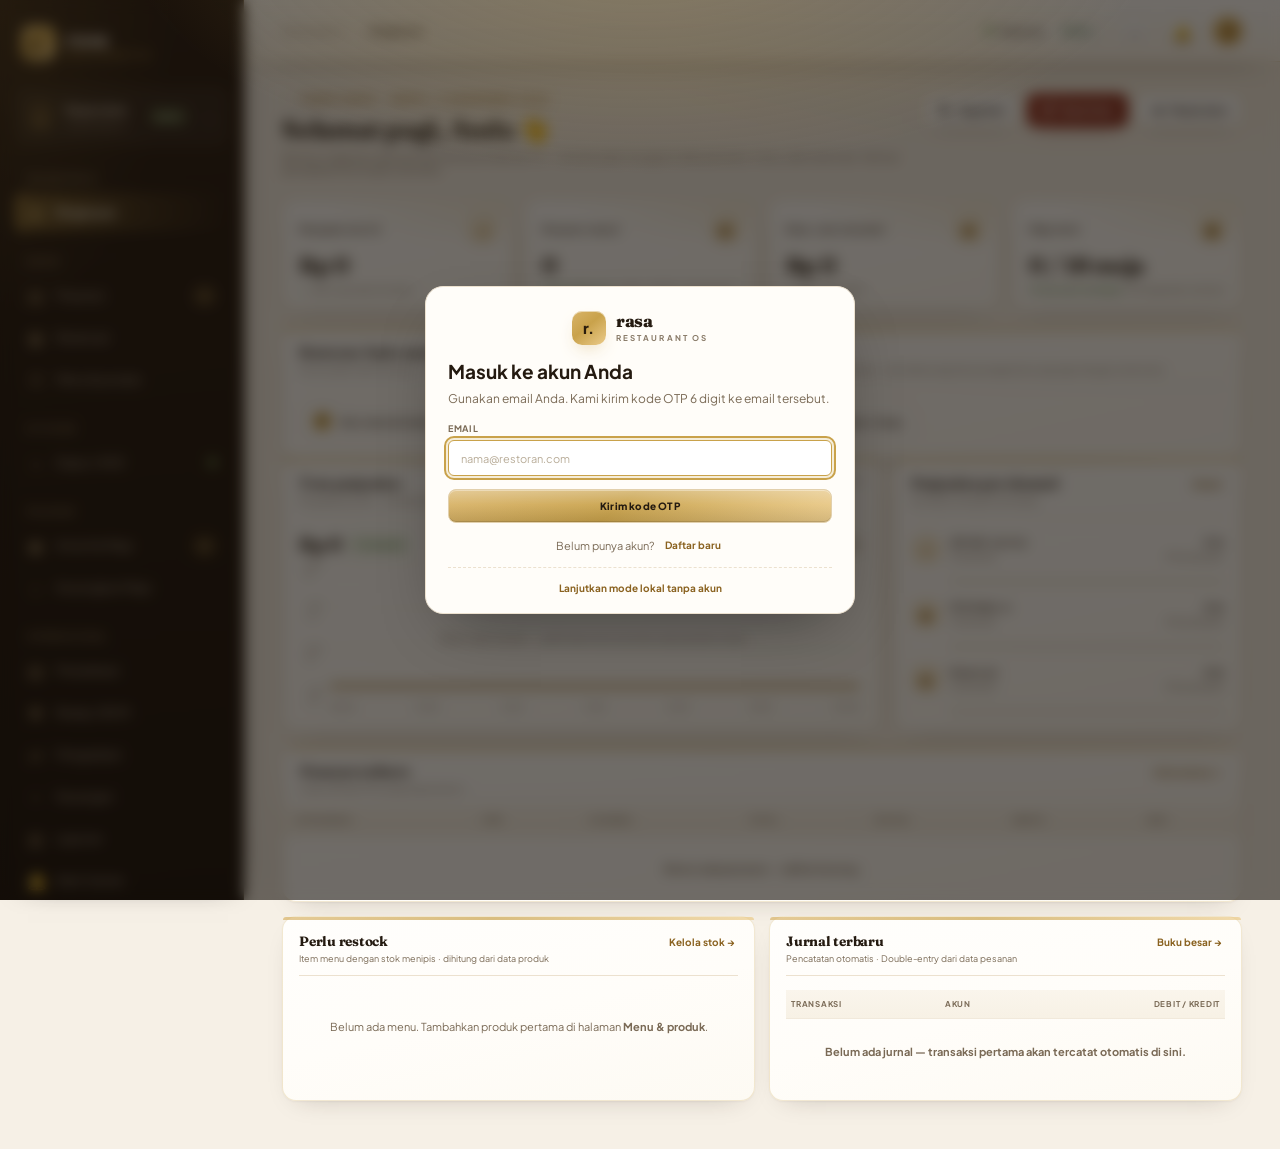
<file: index.html>
<!doctype html>
<html lang="id" data-theme="espresso">
<head>
  <meta charset="utf-8" />
  <meta name="viewport" content="width=device-width, initial-scale=1" />
  <meta name="theme-color" content="#f6f0e6" />
  <title>RASA — Restaurant OS</title>
  <link rel="preconnect" href="https://fonts.googleapis.com">
  <link rel="preconnect" href="https://fonts.gstatic.com" crossorigin>
  <link href="https://fonts.googleapis.com/css2?family=Fraunces:opsz,wght@9..144,400..800&family=Plus+Jakarta+Sans:wght@400;500;600;700;800&display=swap" rel="stylesheet">
  <link rel="stylesheet" href="style.css" />
</head>
<body>
  <div class="app-shell">
    <aside class="sidebar" id="sidebar">
      <a class="brand" href="#overview" data-page="overview"><span class="brand-mark">r.</span><span class="brand-name">rasa<span class="brand-sub">RESTAURANT OS</span></span></a>
      <div class="branch" data-action="open-maps" title="Buka lokasi cabang di Google Maps"><span class="branch-icon">⌂</span><span><b>Rasa & Rona</b><small>Jakarta Selatan</small></span><span class="branch-status is-open" id="branchStatus">BUKA</span><span class="chevron">⌄</span></div>
      <div class="nav-label">WORKSPACE</div>
      <nav class="nav-list">
        <button class="nav-item active" data-page="overview"><span>◫</span> Ringkasan</button>
      </nav>
      <div class="nav-label nav-spaced">KASIR</div>
      <nav class="nav-list">
        <button class="nav-item" data-page="orders"><span>▤</span> Pesanan <i class="nav-count">8</i></button>
        <button class="nav-item" data-page="reservations"><span>▦</span> Reservasi</button>
        <button class="nav-item" data-page="menu"><span>☷</span> Menu & produk</button>
      </nav>
      <div class="nav-label nav-spaced">KITCHEN</div>
      <nav class="nav-list">
        <button class="nav-item" data-page="kitchen"><span>♨</span> Dapur / KDS <i class="live-dot"></i></button>
      </nav>
      <div class="nav-label nav-spaced">PELAYAN</div>
      <nav class="nav-list">
        <button class="nav-item" data-page="pelayan"><span>&#9635;</span> Antar Ke Meja <i class="nav-count pelayan-count">0</i></button>
        <button class="nav-item" data-page="pelayan-meja"><span>⌂</span> Kosongkan Meja</button>
      </nav>
      <div class="nav-label nav-spaced">OPERASIONAL</div>
      <nav class="nav-list">
        <button class="nav-item" data-page="inventory"><span>▧</span> Persediaan</button>
        <button class="nav-item" data-page="recipes"><span>✽</span> Resep / BOM</button>
        <button class="nav-item" data-page="procurement"><span>⇄</span> Pengadaan</button>
        <button class="nav-item" data-page="finance"><span>⌁</span> Keuangan</button>
        <button class="nav-item" data-page="reports"><span>▥</span> Laporan</button>
        <button class="nav-item" data-page="alerts"><span>🔔</span> Alert Center</button>
        <button class="nav-item" data-page="audit"><span>⛨</span> Audit log</button>
        <button class="nav-item" data-page="settings"><span>⚙</span> Pengaturan</button>
      </nav>
      <div class="sidebar-bottom"><div class="help-card"><span class="help-icon">✳</span><b>Butuh bantuan?</b><small>Tim kami siap membantu.</small><button>Hubungi support <span>↗</span></button></div><div class="profile" data-page="settings" title="Buka pengaturan profil"><div class="avatar">RA</div><span><b>Raka Adinata</b><small>Owner</small></span><span class="more">•••</span></div></div>
    </aside>
    <div class="sidebar-backdrop" id="sidebarBackdrop" aria-hidden="true"></div>
    <main class="main">
      <header class="topbar"><button class="mobile-menu" id="menuToggle" aria-label="Buka menu navigasi">☰</button><div class="breadcrumb">Workspace <span>/</span> <b id="crumb">Ringkasan</b></div><div class="top-actions"><span class="sync-pill" id="syncStatus" hidden></span><button class="open-status" type="button" id="openStatus" data-action="toggle-open" aria-pressed="true"><i></i><span class="os-name" id="osName">Restoran</span><span class="os-sep">·</span><b class="os-state" id="osState">BUKA</b></button><button class="icon-btn" type="button" data-action="global-search" aria-label="Cari (Ctrl+K)">⌕</button><button class="icon-btn notification" type="button" data-action="open-alerts" aria-label="Notifikasi & peringatan"><span class="bell">🔔</span><i></i></button><div class="top-avatar" data-page="settings" title="Pengaturan profil" role="button" tabindex="0">RA</div></div></header>
      <section class="page-content" id="pageContent"></section>
    </main>
    <nav class="tabbar" id="tabbar" aria-label="Navigasi cepat">
      <button class="nav-item" data-page="overview"><span>◫</span><em>Ringkasan</em></button>
      <button class="nav-item" data-page="orders"><span>▤</span><em>Pesanan</em></button>
      <button class="nav-item" data-page="kitchen"><span>♨</span><em>Dapur</em></button>
      <button class="nav-item" data-page="menu"><span>☷</span><em>Menu</em></button>
      <button class="nav-item tab-more" data-action="open-sidebar"><span>☰</span><em>Lainnya</em></button>
    </nav>
  </div>
  <div class="toast" id="toast"></div>
  <script src="core/api.js"></script>
  <script src="core/sync.js"></script>
  <script src="core/auth.js"></script>
  <script src="core/insights.js"></script>
  <script src="core/invites.js"></script>
  <script src="core/receipt.js"></script>
  <script src="app.js"></script>
  <script src="core/roles.js"></script>
</body>
</html>
</file>
<file: style.css>
/* ============================================================
   RASA - Restaurant OS
   Premium Cafe theme - Espresso Brown & Gold
   ============================================================ */
/* ============================================================
   6 PILIHAN WARNA (COLOR GRADING) - bisa diubah kapan saja
   1. espresso  : Espresso & Emas (bawaan, coklat premium)
   2. forest    : Hutan Zamrud
   3. ocean     : Samudra Biru
   4. plum      : Anggur Mawar
   5. coral     : Koral Laut (nuansa restoran seafood)
   6. midnight  : Midnight Neon (mode gelap)
   ============================================================ */
:root{
  --ink:#2b2016;
  --ink-soft:#3a2d20;
  --muted:#9a8b79;
  --muted-2:#8a7c69;
  --line:#ece1cf;
  --line-hover:#e2d0ad;
  --green:#a97c2c;          /* aksen utama (emas kecoklatan) */
  --green-dark:#8a6220;
  --mint:#fbf3e0;
  --canvas:#f6f0e6;
  --white:#fffdf9;
  --panel-2:#fdfaf3;
  --orange:#c9862f;
  --red:#c0563f;
  --red-dark:#a95a44;
  --blue:#6d7fa8;

  /* palet premium */
  --gold:#c9a24b;
  --gold-deep:#a97c2c;
  --gold-soft:#e6cd93;
  --gold-light:#e3c078;
  --gold-tint:#fbf3e0;
  --gold-rgb:201,162,75;
  --gold-deep-rgb:169,124,44;
  --espresso:#241a12;
  --sidebar:#221812;
  --cream:#fdfaf4;
  --sand:#f3ebdd;
  --hairline:#e0d2b8;
  --on-accent:#2a1c0c;      /* teks di atas tombol/latar aksen */
  --shadow:0 1px 2px rgba(43,30,18,.04), 0 10px 26px -16px rgba(43,30,18,.28);

  /* permukaan gelap (sidebar, keranjang) */
  --sidebar-grad:linear-gradient(175deg,#2a1e14 0%,#20170f 55%,#1b130d 100%);
  --cart-grad:linear-gradient(140deg,#2e2117,#241a12);
  --sidebar-title:#f7eddd;
  --sidebar-text:#d9c6a5;
  --sidebar-dim:#a58f68;
  --sidebar-accent:#e9c97f;

  /* gradien aksen */
  --accent-grad:linear-gradient(140deg,#d9b469 0%,#c9a24b 45%,#ebcb8a 100%);
  --accent-grad-hover:linear-gradient(140deg,#e0bf78 0%,#cfa953 45%,#f0d499 100%);
  --accent-grad-2:linear-gradient(140deg,#e3c078,#b8862f);
  /* dasar tombol utama: coklat keemasan TERANG — teksnya tinta gelap,
     jadi latarnya harus terang agar kontrasnya tinggi */
  --accent-grad-solid:#ebcb8a;
  /* stop terang digelapkan: teks #fff6f2 di atasnya tetap >= 4.5:1 */
  --danger-grad:linear-gradient(140deg,#9e3f2e,#8a2f20);
  /* tombol utama tema ini berlatar terang → tulisan tinta gelap */
  /* ---- warna dasar solid per tema (jaring pengaman kontras tombol utama) ----
     Dipakai sebagai background-color tombol utama sehingga, apa pun yang
     terjadi pada lapis gradien/kilau di atasnya, label tombol SELALU punya
     latar berwarna dan tidak pernah jatuh ke latar halaman. */
  --primary-on:#2a1c0c;
}

/* ---- 2. Hutan Zamrud ---- */
html[data-theme="forest"]{
  --canvas:#e9f3ec;--white:#fbfefd;--panel-2:#f1f9f4;--line:#d8e8dd;--hairline:#cbe4d3;--line-hover:#b2d8c0;
  --ink:#17281e;--ink-soft:#23392c;--muted:#5d7165;--muted-2:#5b7066;
  --gold:#3f9f6d;--gold-deep:#2e8157;--gold-soft:#a5d9bb;--gold-light:#8acfad;--gold-tint:#e6f6ec;
  --gold-rgb:63,159,109;--gold-deep-rgb:46,129,87;
  --green:#2e8157;--green-dark:#256b47;--mint:#e6f6ec;--cream:#f6fcf8;--sand:#e7f2ea;
  --espresso:#102418;--sidebar:#0e2016;
  --sidebar-grad:linear-gradient(175deg,#152a1e 0%,#0f2116 55%,#0a1810 100%);
  --cart-grad:linear-gradient(140deg,#17301f,#102418);
  --sidebar-title:#e9f7ef;--sidebar-text:#bde3ca;--sidebar-dim:#7fa98c;--sidebar-accent:#7fe0aa;
  --accent-grad:linear-gradient(140deg,#86d3a9 0%,#4aab7c 45%,#a9dfc2 100%);
  --accent-grad-hover:linear-gradient(140deg,#9cdbb8 0%,#5cba8b 45%,#b6e7cd 100%);
  --accent-grad-2:linear-gradient(140deg,#8acfad,#4aa87a);
  /* dasar tombol utama: hijau hutan TERANG — teksnya tinta gelap */
  --accent-grad-solid:#a9dfc2;
  --on-accent:#08200f;
  --primary-on:#08200f;
}/* ---- 3. Samudra Biru ---- */
html[data-theme="ocean"]{
  --canvas:#eef2f9;--white:#fcfdff;--panel-2:#f3f6fb;--line:#dbe3f0;--hairline:#ccd8ea;--line-hover:#b6c7e2;
  --ink:#182338;--ink-soft:#27344c;--muted:#5e6d88;--muted-2:#5f6d85;
  --gold:#3f7fd6;--gold-deep:#2c66b4;--gold-soft:#a9c7f0;--gold-light:#86b3ea;--gold-tint:#e9f1fd;
  --gold-rgb:63,127,214;--gold-deep-rgb:44,102,180;
  --green:#2c66b4;--green-dark:#235698;--mint:#e9f1fd;--cream:#f8fafd;--sand:#e8eef8;
  --espresso:#101a2e;--sidebar:#0e1728;
  --sidebar-grad:linear-gradient(175deg,#15223b 0%,#101a30 55%,#0b1322 100%);
  --cart-grad:linear-gradient(140deg,#182543,#101a2e);
  --sidebar-title:#e8eefb;--sidebar-text:#b9c8e6;--sidebar-dim:#7c8db4;--sidebar-accent:#8ab6f5;
  --accent-grad:linear-gradient(140deg,#1e67bc 0%,#184479 45%,#153c70 100%);
  --accent-grad-hover:linear-gradient(140deg,#2470cd 0%,#1a4880 45%,#163f74 100%);
  --accent-grad-2:linear-gradient(140deg,#1e67bc,#14406f);
  --accent-grad-solid:#184479;   /* dasar tombol utama: biru laut gelap */
  --on-accent:#f6faff;
  --primary-on:#ffffff;
}
/* ---- 4. Anggur Mawar ---- */
html[data-theme="plum"]{
  --canvas:#f8eff3;--white:#fffcfd;--panel-2:#f9f2f5;--line:#f0dce5;--hairline:#e8d0dc;--line-hover:#ddb9c9;
  --ink:#2c1a24;--ink-soft:#3f2632;--muted:#7e6572;--muted-2:#7b6673;
  --gold:#c96a8b;--gold-deep:#ac5170;--gold-soft:#efb3c6;--gold-light:#e89db4;--gold-tint:#fdeef3;
  --gold-rgb:201,106,139;--gold-deep-rgb:172,81,112;
  --green:#ac5170;--green-dark:#95445f;--mint:#fdeef3;--cream:#fef8fa;--sand:#f5e8ee;
  --espresso:#2a1424;--sidebar:#26121f;
  --sidebar-grad:linear-gradient(175deg,#33182a 0%,#291321 55%,#1f0e1a 100%);
  --cart-grad:linear-gradient(140deg,#31182a,#241020);
  --sidebar-title:#f9ecf2;--sidebar-text:#e3c2d1;--sidebar-dim:#a9879a;--sidebar-accent:#f0a8c0;
  --accent-grad:linear-gradient(140deg,#ac4f70 0%,#99415f 45%,#8b3a55 100%);
  --accent-grad-hover:linear-gradient(140deg,#b85878 0%,#a54a68 45%,#944260 100%);
  --accent-grad-2:linear-gradient(140deg,#e89db4,#c96a8b);
  /* dasar tombol utama: anggur gelap — teksnya PUTIH, jadi latarnya gelap */
  --accent-grad-solid:#8b3a55;
  --on-accent:#2a0d1a;
  --primary-on:#ffffff;
}/* ---- 5. Koral Laut (nuansa restoran seafood) ---- */
html[data-theme="coral"]{
  --canvas:#fdf1ed;--white:#fffcfb;--panel-2:#fdf5f2;--line:#f6ded7;--hairline:#eed4cc;--line-hover:#eabfb4;
  --ink:#33140d;--ink-soft:#4b231a;--muted:#8a655d;--muted-2:#856761;
  --gold:#d1442f;--gold-deep:#ae2f21;--gold-soft:#f3b6a8;--gold-light:#ec9182;--gold-tint:#fdeeeb;
  --gold-rgb:209,68,47;--gold-deep-rgb:174,47,33;
  --green:#ae2f21;--green-dark:#93271b;--mint:#fdeeeb;--cream:#fff9f7;--sand:#faeae5;
  --espresso:#2c0f09;--sidebar:#270d07;
  --red:#c0392b;--red-dark:#a02a1d;--orange:#dd7b3a;--blue:#6d7fa8;
  --sidebar-grad:linear-gradient(175deg,#3a140d 0%,#2c100a 55%,#1e0906 100%);
  --cart-grad:linear-gradient(140deg,#3a140d,#2c0f09);
  --sidebar-title:#fdeeeb;--sidebar-text:#eabfb4;--sidebar-dim:#b08c83;--sidebar-accent:#ff9d88;
  --accent-grad:linear-gradient(140deg,#cc3414 0%,#7d2617 45%,#6d1f15 100%);
  --accent-grad-hover:linear-gradient(140deg,#d13a18 0%,#832a19 45%,#721f16 100%);
  --accent-grad-2:linear-gradient(140deg,#cc3414,#6d1f15);
  --accent-grad-solid:#7d2617;   /* dasar tombol utama: merah koral gelap */
  /* tombol bahaya pakai wine/maroon gelap agar tetap terpisah dari aksen merah */
  --danger-grad:linear-gradient(140deg,#8f2f3f,#6d1f2c);
  --on-accent:#fff4f1;
  --primary-on:#ffffff;
}
/* ---- 6. Midnight Neon (gelap) — warna terang agar mudah dibaca ----
   Latar tetap gelap, tetapi TINT, TEKS, BORDER, dan AKSEN dinaikkan
   ke varian terang: kontras teks utama, caption, label tombol, badge,
   placeholder, dan sisi sidebar semuanya naik di atas 4.5 : 1. */
html[data-theme="midnight"]{
  --canvas:#161d27;--white:#222c3b;--panel-2:#1f2835;--line:#3d4b60;--hairline:#4b5b73;--line-hover:#61738d;
  --ink:#f4f8fd;--ink-soft:#dde6f3;--muted:#a9b8cc;--muted-2:#b8c5d6;
  --gold:#54dcef;--gold-deep:#2fbdd6;--gold-soft:#b3f0fa;--gold-light:#8ce7f7;--gold-tint:#173942;
  --gold-rgb:84,220,239;--gold-deep-rgb:47,189,214;
  --green:#2fbdd6;--green-dark:#2399ae;--mint:#173942;--cream:#1f2835;--sand:#27313f;
  --espresso:#0f141b;--sidebar:#0d1219;
  --red:#ff917a;--red-dark:#ffab98;   /* kontras aman di atas latar gelap */
  --orange:#f6bb70;--blue:#a9c8ff;
  /* puncak gradien panel harus gelap — kalau tetap #fffefc, judul/angka
     berwarna terang jadi putih di atas putih dan tak terbaca */
  --surface-hi:#2b3648;
  --sidebar-grad:linear-gradient(175deg,#141b26 0%,#10161f 55%,#0b0f16 100%);
  --cart-grad:linear-gradient(140deg,#182130,#0f141b);
  --sidebar-title:#f4f9ff;--sidebar-text:#c3d1e3;--sidebar-dim:#94a7be;--sidebar-accent:#8ef4ff;
  --accent-grad:linear-gradient(140deg,#8ce7f7 0%,#4bcfE2 45%,#2fbdd6 100%);
  --accent-grad-hover:linear-gradient(140deg,#a5f0ff 0%,#5cdcef 45%,#33bcd4 100%);
  --accent-grad-2:linear-gradient(140deg,#8ce7f7,#4bcfe2);
  --accent-grad-solid:#2fbdd6;   /* dasar tombol utama: cyan neon (tetap kontras dgn teks gelap) */
  --danger-grad:linear-gradient(140deg,#b95642,#a3402d);
  --on-accent:#04161b;
  --primary-on:#04161b;
  --shadow:0 1px 2px rgba(0,0,0,.35), 0 10px 26px -16px rgba(0,0,0,.75);
}

*{box-sizing:border-box}

body{
  margin:0;
  background:var(--canvas);
  background-image:
    radial-gradient(1100px 460px at 88% -12%, rgba(var(--gold-rgb),.14), transparent 62%),
    radial-gradient(900px 420px at -8% 108%, rgba(90,60,30,.08), transparent 60%);
  background-attachment:fixed;
  color:var(--ink);
  font-family:'Plus Jakarta Sans',sans-serif;
  font-size:13px;
  -webkit-font-smoothing:antialiased}

button{font:inherit;color:inherit;cursor:pointer}

::-webkit-scrollbar{width:9px;height:9px}
::-webkit-scrollbar-track{background:transparent}
::-webkit-scrollbar-thumb{background:#d9c9ae;border-radius:9px;border:2px solid transparent;background-clip:content-box}
::-webkit-scrollbar-thumb:hover{background:#c4b193;border:2px solid transparent;background-clip:content-box}

.app-shell{min-height:100vh}

/* ---------------- Sidebar ---------------- */
.sidebar{
  position:fixed;
  inset:0 auto 0 0;
  width:244px;
  background:var(--sidebar-grad);
  background-image:
    radial-gradient(120% 60% at 0% 0%, rgba(var(--gold-rgb),.16), transparent 60%),
    var(--sidebar-grad);
  border-right:1px solid rgba(var(--gold-rgb),.18);
  padding:25px 16px 14px;
  display:flex;
  flex-direction:column;
  /* Bisa digulir di layar laptop/pendek: seluruh menu & bantuan tercapai */
  overflow-y:auto;
  overscroll-behavior:contain;
  -webkit-overflow-scrolling:touch;
  scrollbar-width:thin;
  scrollbar-color:rgba(var(--gold-rgb),.45) transparent;
  z-index:4;
  box-shadow:6px 0 30px -22px rgba(0,0,0,.9)}
/* Anak sidebar tidak boleh menyusut (kalau menyusut, tidak ada yang
   digulir — isi justru dipadatkan & terpotong). */
.sidebar>*{flex-shrink:0}
.sidebar::-webkit-scrollbar{width:9px;height:9px}
.sidebar::-webkit-scrollbar-track{background:transparent}
.sidebar::-webkit-scrollbar-thumb{
  background:rgba(var(--gold-rgb),.45);
  background-clip:padding-box;
  border:2px solid transparent;
  border-radius:9px}
.sidebar::-webkit-scrollbar-thumb:hover{
  background:rgba(var(--gold-rgb),.8);
  background-clip:padding-box}

.brand{
  display:flex;
  align-items:center;
  gap:10px;
  margin:0 0 28px 5px;
  color:var(--sidebar-title);
  text-decoration:none}
.brand-mark{
  display:grid;
  place-items:center;
  width:35px;
  height:35px;
  border-radius:11px;
  overflow:hidden;
  background:var(--accent-grad);
  color:var(--on-accent);
  font:800 22px 'Plus Jakarta Sans';
  box-shadow:0 6px 16px -8px rgba(var(--gold-rgb),.75), inset 0 1px 0 rgba(255,255,255,.5)}
.brand-mark img{width:100%;height:100%;object-fit:cover;display:block}
.name-preview .np-mark img{width:100%;height:100%;object-fit:cover;display:block;border-radius:inherit}
.brand-name{
  font:700 20px 'Fraunces',serif;
  letter-spacing:-.4px;
  color:var(--sidebar-title);
  display:block;
  min-width:0;
  max-width:158px;
  white-space:nowrap;
  overflow:hidden;
  text-overflow:ellipsis}
.brand-sub{display:block;margin-top:-1px;font:700 8px 'Plus Jakarta Sans';letter-spacing:1.55px;color:var(--gold);opacity:.9}

.branch{
  display:flex;
  align-items:center;
  gap:10px;
  border:1px solid rgba(var(--gold-rgb),.22);
  background:rgba(255,255,255,.045);
  padding:11px 10px;
  border-radius:11px;
  margin-bottom:28px}
.branch-icon{
  display:grid;
  place-items:center;
  width:33px;
  height:33px;
  background:rgba(var(--gold-rgb),.16);
  color:#e6c374;
  border-radius:8px;
  font-size:18px}
.branch b,.branch small,.profile b,.profile small{display:block}
.branch b,.profile b{font-size:11px;color:#f2e7d6}
.branch small,.profile small{font-size:10px;margin-top:3px;color:#a89680}
.chevron{margin-left:auto;color:#8d7c66}

.nav-label{
  font-size:9px;
  letter-spacing:1.35px;
  font-weight:700;
  color:#9c8763;
  padding:0 11px;
  margin-bottom:9px}
.nav-spaced{margin-top:24px}
.nav-list{display:grid;gap:3px}

.nav-item{
  height:39px;
  border:0;
  background:transparent;
  text-align:left;
  border-radius:9px;
  padding:0 11px;
  color:#c4b6a3;
  display:flex;
  align-items:center;
  gap:12px;
  font-size:12px;
  transition:background .18s ease,color .18s ease}
.nav-item>span{width:17px;text-align:center;font-size:16px;color:var(--sidebar-dim);transition:color .18s ease}
.nav-item:hover{background:rgba(255,255,255,.055);color:var(--sidebar-title)}
.nav-item:hover>span{color:var(--sidebar-accent)}
.nav-item.active{
  background:linear-gradient(90deg,rgba(var(--gold-rgb),.26),rgba(var(--gold-rgb),.06));
  color:#f8eaca;
  font-weight:700;
  box-shadow:inset 2.5px 0 0 var(--gold)}
.nav-item.active>span{color:var(--sidebar-accent)}

.nav-count{
  font-style:normal;
  margin-left:auto;
  background:rgba(var(--gold-rgb),.2);
  border:1px solid rgba(var(--gold-rgb),.25);
  border-radius:10px;
  padding:3px 7px;
  font-size:10px;
  color:#f0d9a4}

.live-dot,.open-status i{
  width:7px;
  height:7px;
  background:#7ba05b;
  border-radius:50%;
  margin-left:auto;
  box-shadow:0 0 0 3px rgba(123,160,91,.18)}

.sidebar-bottom{margin-top:auto}

.help-card{
  border-radius:12px;
  background:linear-gradient(160deg,rgba(var(--gold-rgb),.18),rgba(255,255,255,.04));
  border:1px solid rgba(var(--gold-rgb),.24);
  padding:13px;
  margin:0 2px 16px;
  position:relative}
.help-icon{color:#e6c374;font-size:17px;display:block;margin-bottom:7px}
.help-card b,.help-card small{display:block}
.help-card b{font-size:11px;color:#f5ebda}
.help-card small{color:#ab9a83;font-size:10px;margin-top:4px}
.help-card button{
  margin-top:12px;
  padding:0;
  border:0;
  background:none;
  color:var(--sidebar-accent);
  font-weight:700;
  font-size:10px}
.help-card button span{margin-left:22px}

.profile{
  border-top:1px solid rgba(var(--gold-rgb),.2);
  padding:14px 3px 0;
  display:flex;
  gap:9px;
  align-items:center}
.avatar,.top-avatar{
  width:31px;
  height:31px;
  border-radius:50%;
  display:grid;
  place-items:center;
  background:var(--accent-grad-2);
  color:var(--on-accent);
  font-size:10px;
  font-weight:700;
  box-shadow:inset 0 1px 0 rgba(255,255,255,.45)}
.more{margin-left:auto;color:#8d7c66;letter-spacing:1px}

/* ---------------- Main / topbar ---------------- */
.main{margin-left:244px;min-height:100vh}

.topbar{
  height:62px;
  background:rgba(253,250,244,.92);
  backdrop-filter:blur(8px);
  border-bottom:1px solid var(--hairline);
  display:flex;
  align-items:center;
  justify-content:space-between;
  padding:0 38px;
  position:sticky;
  top:0;
  z-index:3}
.breadcrumb{font-size:11px;color:#9a8b78}
.breadcrumb span{padding:0 9px;color:#cfc0a8}
.breadcrumb b{color:#3d2e20;font-weight:600}
.top-actions{display:flex;align-items:center;gap:16px}

.open-status{
  display:flex;
  align-items:center;
  gap:7px;
  border:1px solid var(--hairline);
  background:var(--white);
  border-radius:20px;
  padding:7px 10px;
  font-size:10px;
  color:#6b5a46}
.open-status i{margin:0}

.icon-btn{
  position:relative;
  width:31px;
  height:31px;
  background:var(--white);
  border:1px solid var(--hairline);
  border-radius:9px;
  color:var(--muted-2);
  font-size:17px;
  transition:.18s ease}
.icon-btn:hover{border-color:var(--gold);color:var(--gold-deep);box-shadow:0 6px 14px -10px rgba(var(--gold-deep-rgb),.9)}
.notification i{
  position:absolute;
  right:6px;
  top:5px;
  width:5px;
  height:5px;
  border-radius:50%;
  background:#c0563f;
  box-shadow:0 0 0 2px var(--white)}
.top-avatar{width:29px;height:29px;cursor:pointer;transition:.16s ease}
.top-avatar:hover{box-shadow:0 0 0 2px var(--gold-soft)}

/* ---------------- Heading ---------------- */
.page-content{max-width:1320px;padding:31px 38px 48px;margin:auto}
.page-heading{
  display:flex;
  flex-wrap:wrap;                 /* baris teks & baris tombol tidak pernah terpecah 2+1 */
  justify-content:space-between;
  align-items:flex-start;
  gap:12px 22px;                  /* jarak lega antara judul dan tombol aksi */
  margin-bottom:23px}
.page-heading>div:first-child{flex:1 1 320px;min-width:0}  /* blok teks boleh menyusut & wrap */
.eyebrow{
  font-size:10px;
  color:var(--gold-deep);
  font-weight:700;
  letter-spacing:1.35px;
  text-transform:uppercase;
  margin-bottom:9px;
  position:relative;
  padding-left:17px}
.eyebrow::before{
  content:"";
  position:absolute;
  left:0;
  top:50%;
  width:11px;
  height:1px;
  background:linear-gradient(90deg,var(--gold),rgba(var(--gold-rgb),0))}
h1{
  font:700 25px 'Fraunces',Georgia,serif;
  letter-spacing:-.3px;
  margin:0 0 6px;
  color:var(--ink)}
.subtitle{font-size:11px;color:var(--muted)}
.heading-actions{display:flex;gap:8px;flex:none;flex-wrap:nowrap;align-items:center;margin-left:auto}

/* ---------------- Buttons ---------------- */
.btn{
  height:34px;
  padding:0 13px;
  border:1px solid var(--hairline);
  background:var(--white);
  border-radius:8px;
  font-size:10px;
  font-weight:600;
  display:inline-flex;
  align-items:center;
  gap:7px;
  color:var(--ink-soft);
  transition:.18s ease}
.btn:hover{border-color:var(--gold);color:var(--gold-deep);box-shadow:0 8px 18px -14px rgba(43,30,18,.7)}
.btn-primary{
  background:var(--accent-grad);
  border-color:var(--gold-deep);
  color:var(--primary-on);
  box-shadow:0 8px 20px -12px rgba(var(--gold-deep-rgb),.95), inset 0 1px 0 rgba(255,255,255,.45)}
.btn-primary:hover{
  background:var(--accent-grad-hover);
  border-color:var(--green-dark);
  color:var(--primary-on)}
.btn-icon{font-size:15px}
.date-btn{color:var(--ink-soft)}

/* ---------------- Cards ---------------- */
.stats-grid{
  display:grid;
  grid-template-columns:repeat(4,minmax(0,1fr));
  gap:13px;
  margin-bottom:17px}
.stat-card,.panel{
  background:var(--white);
  border:1px solid var(--line);
  border-radius:14px;
  box-shadow:var(--shadow)}
.stat-card{
  padding:15px 16px 14px;
  background:linear-gradient(180deg,var(--white) 0%,#fdf9f1 100%);
  transition:.2s ease}
.stat-card:hover{
  border-color:var(--line-hover);
  box-shadow:0 1px 2px rgba(43,30,18,.05), 0 18px 34px -22px rgba(43,30,18,.45);
  transform:translateY(-1px)}
.stat-top{
  display:flex;
  align-items:center;
  justify-content:space-between;
  color:#7d6f5e;
  font-size:10px}
.stat-icon{
  width:27px;
  height:27px;
  border-radius:9px;
  display:grid;
  place-items:center;
  background:linear-gradient(140deg,#fbf1dc,#f5e6c8);
  border:1px solid #eeddb8;
  color:var(--gold-deep);
  font-size:14px}
.stat-value{
  font:700 22px 'Fraunces',Georgia,serif;
  letter-spacing:-.2px;
  margin:9px 0 5px;
  color:var(--ink)}
.stat-foot{font-size:9px;color:var(--muted)}
.trend{color:#5f8a4f;font-weight:700;margin-right:4px}
.trend.warn{color:#b5822c}

.dashboard-grid{
  display:grid;
  grid-template-columns:minmax(0,1.58fr) minmax(270px,.92fr);
  gap:14px;
  margin-bottom:14px}
.panel{padding:16px}
.panel-head{
  display:flex;
  align-items:flex-start;
  justify-content:space-between;
  flex-wrap:wrap;
  gap:6px 10px;
  margin-bottom:16px}
.panel-title{font:700 13.5px 'Fraunces',Georgia,serif;color:#31241a}
.panel-caption{font-size:9px;color:var(--muted);margin-top:4px}
.link-btn{
  border:0;
  background:transparent;
  color:var(--gold-deep);
  font-size:10px;
  font-weight:700;
  padding:3px;
  transition:.16s ease}
.link-btn:hover{color:#7d5a1c;text-decoration:underline;text-underline-offset:3px}

/* ---------------- Chart ---------------- */
.sales-summary{display:flex;align-items:center;gap:7px}
.sales-total{font:700 19px 'Fraunces',Georgia,serif}
.sales-change{
  font-size:9px;
  color:#5f8a4f;
  background:#f1f7ea;
  border:1px solid #dfeacd;
  border-radius:5px;
  padding:4px 6px;
  font-weight:700}
.chart{height:148px;position:relative;margin:8px 4px 0 0;padding-left:31px}
.chart-grid{
  position:absolute;
  inset:0 0 20px 31px;
  display:flex;
  flex-direction:column;
  justify-content:space-between}
.gridline{height:1px;border-top:1px dashed #ece2d0;position:relative}
.gridline span{
  position:absolute;
  right:calc(100% + 8px);
  top:-6px;
  font-size:8px;
  color:var(--muted)}
.chart svg{
  position:absolute;
  inset:0 0 20px 31px;
  width:calc(100% - 31px);
  height:calc(100% - 20px);
  overflow:visible}
.chart-days{
  position:absolute;
  bottom:0;
  left:31px;
  right:0;
  display:flex;
  justify-content:space-between;
  color:var(--muted);
  font-size:8px}
.legend{display:flex;gap:15px;color:#958872;font-size:9px}
.legend span{display:flex;align-items:center;gap:5px}
.legend i{width:6px;height:6px;border-radius:50%;background:var(--gold-deep)}
.legend span+span i{background:#e6d5b4}

/* ---------------- Channels ---------------- */
.channel-list{display:grid;gap:16px;padding:3px 1px 1px}
.channel-row{
  display:grid;
  grid-template-columns:29px minmax(0,1fr) auto;
  align-items:center;
  gap:9px}
.channel-icon{
  width:28px;
  height:28px;
  border-radius:9px;
  background:linear-gradient(140deg,#fbf1dc,#f5e6c8);
  border:1px solid #eeddb8;
  display:grid;
  place-items:center;
  color:var(--gold-deep);
  font-size:14px}
.channel-name{font-size:10px;font-weight:600;color:var(--ink-soft)}
.channel-orders{font-size:9px;color:var(--muted);margin-top:3px}
.channel-right{text-align:right}
.channel-value{font-size:10px;font-weight:700;color:var(--ink-soft)}
.channel-share{font-size:9px;color:var(--muted);margin-top:3px}
.progress{
  height:5px;
  border-radius:4px;
  background:#efe7d9;
  margin-top:7px;
  grid-column:2/4;
  overflow:hidden}
.progress i{
  display:block;
  height:100%;
  border-radius:4px;
  background:linear-gradient(90deg,var(--gold-deep),#d3ad5c)}
.progress.p2 i{background:linear-gradient(90deg,#bd9440,#dcbd78)}
.progress.p3 i{background:linear-gradient(90deg,#d9bf86,#ecd9b0)}

/* ---------------- Tables ---------------- */
.orders-panel{padding:0;overflow:hidden}
.orders-panel .panel-head{padding:16px 17px 0;margin-bottom:10px}
.table-wrap{overflow:auto;max-width:100%;-webkit-overflow-scrolling:touch;overscroll-behavior-x:contain}
table{border-collapse:collapse;width:100%;text-align:left}
th{
  font-size:8px;
  color:var(--muted);
  text-transform:uppercase;
  letter-spacing:.75px;
  font-weight:700;
  background:linear-gradient(180deg,#faf5ec,#f7f1e5);
  padding:10px 13px;
  white-space:nowrap}
td{
  padding:11px 13px;
  border-top:1px solid #f1e9db;
  font-size:10px;
  white-space:nowrap}
tbody tr{transition:background .15s ease}
tbody tr:hover{background:#fdf8ef}
td:first-child{font-weight:700;color:#3a2c1f}
td .subcell{display:block;color:var(--muted);font-size:9px;margin-top:3px;font-weight:400}

.status{
  padding:4px 8px;
  border-radius:12px;
  font-size:8px;
  font-weight:700;
  display:inline-block;
  letter-spacing:.2px}
.status.preparing{background:#fbf1de;color:#96671c;border:1px solid #f0e0bd}
.status.ready{background:#eef4e9;color:#4d7a48;border:1px solid #dce8d6}
.status.paid{background:#eceff7;color:#5d6d90;border:1px solid #dee3f0}
.status.pending{background:#f9ece8;color:var(--red-dark);border:1px solid #f1ded7}
.status.cancelled{background:#f2f0ed;color:#6f685f;border:1px solid #e5e1db;text-decoration:line-through}
.status.scheduled{background:#efeaf7;color:#6a5a92;border:1px solid #e0d8f0}
.ticket-res{border-color:#e0d8f0;background:#fdfcff}
.ticket-res .ticket-top span:last-child{color:#6a5a92;font-weight:700}
.booking-menu{margin-top:7px;padding-top:7px;border-top:1px dashed #efe7d7;display:flex;flex-direction:column;gap:4px;list-style:none}
.booking-menu li{display:flex;justify-content:space-between;gap:10px;font-size:9.5px;color:#4a3a28}
.booking-menu li span{font-weight:700;color:var(--gold-deep);white-space:nowrap}
.rm-list{display:flex;flex-direction:column;gap:6px;margin:6px 0 4px;max-height:172px;overflow-y:auto}
.rm-row{display:flex;align-items:center;gap:8px;padding:6px 8px;border:1px solid var(--line);border-radius:9px;background:var(--white)}
.rm-row:hover{border-color:var(--line-hover)}
.rm-name{flex:1;font-size:10px;color:var(--ink-soft);font-weight:600}
.rm-price{font-size:9.5px;color:var(--green-dark);font-weight:700;white-space:nowrap}
.rm-qty{width:56px;text-align:center;padding:5px 6px;font-size:11px}
.method{color:var(--muted-2)}

/* ---------------- Bottom grids ---------------- */
.bottom-grid{display:grid;grid-template-columns:repeat(2,minmax(0,1fr));gap:14px}
.inventory-list{display:grid;gap:13px}
.ingredient{
  display:grid;
  grid-template-columns:minmax(0,1fr) auto;
  gap:5px;
  align-items:center}
.ingredient-name{font-size:10px;font-weight:600;color:var(--ink-soft)}
.ingredient-meta{font-size:9px;color:var(--muted);margin-top:3px}
.ingredient-stock{font-size:9px;color:var(--muted-2)}
.stockbar{grid-column:1/3;height:5px;border-radius:4px;background:#efe7d9;overflow:hidden}
.stockbar i{height:100%;display:block;background:linear-gradient(90deg,var(--gold-deep),var(--gold-light));border-radius:4px}
.stockbar.good i{background:linear-gradient(90deg,#6f8a4f,#96ad76)}
.stockbar.low i{background:linear-gradient(90deg,var(--red-dark),#d4866f)}

.ledger{width:100%}
.ledger td,.ledger th{padding:9px 5px}
.ledger td{font-size:9px}
.ledger .account{font-weight:600}
.ledger .amount{text-align:right;font-weight:700;font-variant-numeric:tabular-nums}
.ledger .debit{color:#4f7a52}
.ledger .credit{color:#a8624a}
.ledger-foot{
  border-top:1px solid var(--line);
  padding-top:10px;
  margin-top:4px;
  font-size:9px;
  color:var(--muted);
  display:flex;
  justify-content:space-between}
.ledger-foot b{color:#4f7a52}

/* ---------------- Toast ---------------- */
.toast{
  position:fixed;
  bottom:24px;
  right:25px;
  background:var(--cart-grad);
  color:#f5ead9;
  border:1px solid rgba(var(--gold-rgb),.35);
  border-radius:10px;
  padding:11px 15px;
  box-shadow:0 14px 34px -16px rgba(36,26,18,.75);
  font-size:11px;
  opacity:0;
  transform:translateY(8px);
  transition:.25s;
  pointer-events:none;
  z-index:9}
.toast.show{opacity:1;transform:translateY(0)}
.empty-state{padding:30px;color:var(--muted);text-align:center;font-size:11px}

/* ---------------- Filters & menu ---------------- */
.filter-row{display:flex;gap:7px;margin-bottom:13px;flex-wrap:wrap}
.filter-chip{
  background:var(--white);
  border:1px solid var(--line);
  border-radius:20px;
  padding:7px 12px;
  color:var(--muted-2);
  font-size:9px;
  transition:.16s ease}
.filter-chip:hover{border-color:var(--gold-soft);color:var(--gold-deep)}
.filter-chip.selected{
  color:var(--green-dark);
  border-color:#e0c88e;
  background:linear-gradient(140deg,#fdf5e3,#f9edcf);
  font-weight:700}
.filter-chip.selected b{color:var(--gold-deep)}

.menu-grid{display:grid;grid-template-columns:repeat(3,minmax(0,1fr));gap:12px}
.product-card{
  border:1px solid var(--line);
  background:linear-gradient(180deg,var(--white),var(--panel-2));
  border-radius:12px;
  padding:14px;
  transition:.2s ease}
.product-card:hover{
  border-color:var(--line-hover);
  box-shadow:0 16px 30px -24px rgba(43,30,18,.7);
  transform:translateY(-2px)}
.product-card.sold-out{background:#faf7f1;border-color:#ece3d4}
.product-card.sold-out .food-icon{filter:grayscale(.55);opacity:.75}
.product-row{display:flex;gap:11px;align-items:center}
.product-info{min-width:0;flex:1}
.product-actions{
  display:flex;align-items:center;justify-content:space-between;
  gap:8px;margin-top:12px;
  padding-top:11px;
  border-top:1px dashed #efe6d6}
.avail{font-size:8.5px;font-weight:700;letter-spacing:.4px;text-transform:uppercase}
.avail.yes{color:#4f7a52}
.avail.no{color:var(--red-dark)}
.btn-add{
  height:29px;padding:0 13px;border-radius:9px;font-size:10px;font-weight:700;
  background-color:var(--accent-grad-solid);
  background-image:var(--gloss-on-color),var(--accent-grad);
  border-color:var(--gold-deep);color:var(--primary-on);
  box-shadow:0 8px 18px -13px rgba(var(--gold-deep-rgb),.95), inset 0 1px 0 rgba(255,255,255,.28)}
.btn-add:hover{background-color:var(--accent-grad-solid);background-image:var(--gloss-on-color),var(--accent-grad-hover);color:var(--primary-on);border-color:var(--green-dark)}
.stepper{
  display:flex;align-items:center;gap:5px;
  border:1px solid var(--hairline);
  background:var(--white);
  border-radius:10px;padding:3px}
.stepper b{min-width:18px;text-align:center;font-size:11px;color:var(--ink-soft)}
.step{
  width:24px;height:24px;border:0;border-radius:7px;
  background:linear-gradient(140deg,#fbf1dc,#f4e6c9);
  color:var(--green-dark);font-size:13px;font-weight:700;line-height:1;
  display:grid;place-items:center;transition:.15s ease}
.step:hover{background:linear-gradient(140deg,#f7e7c6,#efdcba)}
.food-icon{
  width:46px;height:46px;flex:none;
  border-radius:11px;
  background:linear-gradient(140deg,#fbf1dc,#f6e8cd);
  border:1px solid #eeddb8;
  display:grid;
  place-items:center;
  font-size:20px;
  overflow:hidden}
.product-card b{font-size:10px;color:var(--ink-soft)}
.product-card small{display:block;color:var(--muted);margin-top:4px;font-size:9px}
.product-price{
  font-size:10px;
  font-weight:700;
  color:var(--green-dark);
  font-family:'Fraunces',Georgia,serif}
.product-side{display:flex;align-items:center;gap:7px;flex:none}
/* foto menu ditampilkan UTUH (contain), bukan terpotong seperti cover */
.food-icon img{width:100%;height:100%;object-fit:contain;object-position:center;padding:3px;box-sizing:border-box;
  border-radius:inherit;display:block;background:rgba(255,255,255,.6)}
.chip-edit{
  width:26px;height:26px;flex:none;
  border:1px solid var(--hairline);
  background:var(--white);border-radius:8px;
  color:#a08a63;font-size:11px;line-height:1;
  display:grid;place-items:center;transition:.15s ease;cursor:pointer}
.chip-edit:hover{background:#fbf1dc;border-color:#e0c98d;color:var(--green-dark)}
.product-meta{display:flex;align-items:center;gap:6px;flex-wrap:wrap}
.stock-badge{
  font-size:8.5px;font-weight:700;letter-spacing:.3px;
  color:#7d6f5e;background:#f6f1e7;
  border:1px solid #e9dfcd;border-radius:20px;padding:3px 8px}
.variant-chips{display:flex;gap:5px;flex-wrap:wrap;margin-top:7px}
.vchip{
  font-size:8.5px;font-weight:600;
  color:var(--green-dark);background:#f8f1e2;
  border:1px solid #ecdcb6;border-radius:20px;padding:3px 8px}
.vchip b{font-weight:700;margin-left:3px}
.vchip b.up{color:#4f7a52}
.vchip b.down{color:var(--red-dark)}
.picked{font-size:9px;font-weight:700;color:#4f7a52;white-space:nowrap}

.pv-total{display:flex;justify-content:space-between;align-items:center;font-size:10px;color:var(--muted);margin-bottom:4px;padding:9px 11px;background:#f8f3e9;border:1px solid #efe5d1;border-radius:9px}
.pv-total b{font:700 15px 'Fraunces',Georgia,serif;color:var(--green-dark)}
.pv-list{display:flex;flex-direction:column;gap:7px;margin:6px 0 12px}
.pv-row{
  display:flex;align-items:center;gap:9px;
  padding:9px 11px;cursor:pointer;
  border:1px solid var(--line);border-radius:10px;
  background:var(--white);transition:.15s ease}
.pv-row:hover{border-color:var(--line-hover)}
.pv-row.on{border-color:var(--gold);background:#fbf4e4;box-shadow:0 0 0 1px rgba(var(--gold-rgb),.35)}
.pv-row input{accent-color:var(--gold-deep);cursor:pointer}
.pv-name{flex:1;font-size:11px;font-weight:700;color:var(--ink-soft)}
.pv-price{font-size:10.5px;font-weight:700;color:var(--green-dark);font-family:'Fraunces',Georgia,serif;white-space:nowrap}
.pv-price i{font-style:normal;font-size:9px;margin-left:4px}
.pv-price i.up{color:#4f7a52}
.pv-price i.down{color:var(--red-dark)}

/* Form tambah/ubah menu */
.mf-grid{display:grid;grid-template-columns:minmax(0,1.35fr) minmax(0,.8fr);gap:16px}
.mf-fields{min-width:0}
.mf-media{display:flex;flex-direction:column;gap:8px;align-items:stretch}
.field-label{font-size:9px;font-weight:700;letter-spacing:.6px;text-transform:uppercase;color:#9a8b76}
.mf-photo{
  position:relative;width:100%;aspect-ratio:1/1;max-height:170px;
  border:1px dashed #ddc99a;border-radius:14px;
  background:#fbf5e9;display:grid;place-items:center;overflow:hidden}
.mf-photo img{width:100%;height:100%;object-fit:contain;padding:6px;box-sizing:border-box;display:none}
.mf-photo-empty{font-size:30px;opacity:.5}
.mf-pick{justify-content:center;width:100%;cursor:pointer;text-align:center}
.mf-media small{font-size:8.5px;color:var(--muted);line-height:1.6}
.modal-img{height:110px;border-radius:12px;overflow:hidden;border:1px solid var(--line);margin-bottom:12px}
.modal-img img{width:100%;height:100%;object-fit:contain;padding:6px;box-sizing:border-box;display:block;background:var(--panel-2)}
td.empty-state{padding:26px;color:var(--muted);font-size:11px;text-align:center}

/* ---------------- Reservasi ---------------- */
.booking-grid{display:grid;grid-template-columns:repeat(2,minmax(0,1fr));gap:11px}
.booking-card{
  padding:14px;
  border:1px solid var(--line);
  background:linear-gradient(180deg,var(--white),var(--panel-2));
  border-radius:11px;
  display:flex;
  justify-content:space-between;
  align-items:flex-start;
  gap:10px;
  transition:.18s ease}
.booking-card:hover{border-color:var(--line-hover);box-shadow:0 14px 28px -24px rgba(43,30,18,.7)}
.booking-card b{font-size:10px;color:var(--ink-soft)}
.booking-card small{display:block;color:var(--muted);font-size:9px;margin-top:5px;line-height:1.6}

.money-card{
  background:linear-gradient(135deg,#fbf3e2 0%,#f7ecd6 100%);
  border:1px solid #ecdcb6;
  border-radius:11px;
  padding:15px;
  margin-bottom:12px;
  box-shadow:inset 0 1px 0 rgba(255,255,255,.8)}
.money-card small{color:#8a7a64;font-size:9px;letter-spacing:.4px;text-transform:uppercase}
.money-card strong{
  display:block;
  font:700 24px 'Fraunces',Georgia,serif;
  margin-top:6px;
  color:var(--ink)}

/* ---------------- Kitchen ---------------- */
.kitchen-board{display:grid;grid-template-columns:repeat(auto-fit,minmax(min(210px,100%),1fr));gap:12px}
.kitchen-column{
  border-radius:13px;
  background:linear-gradient(180deg,var(--panel-2),var(--sand));
  border:1px solid var(--hairline);
  padding:10px}
.kitchen-column h3{
  margin:2px 3px 10px;
  font-size:11px;
  font-family:'Fraunces',Georgia,serif;
  font-weight:700;
  color:#4a3a28;
  display:flex;
  align-items:center;
  gap:8px}
.kitchen-column h3 .nav-count{margin-left:0;background:var(--white);border:1px solid var(--hairline);color:var(--gold-deep)}
.ticket{
  background:var(--white);
  border:1px solid var(--line);
  border-radius:11px;
  padding:12px;
  margin-bottom:8px;
  box-shadow:0 1px 2px rgba(43,30,18,.05);
  transition:.18s ease}
.ticket:hover{border-color:var(--line-hover);box-shadow:0 14px 26px -22px rgba(43,30,18,.75)}
.ticket-top{
  display:flex;
  justify-content:space-between;
  font-size:10px;
  font-weight:700;
  color:var(--ink-soft)}
.ticket small{display:block;color:var(--muted);font-size:9px;margin-top:4px}
.ticket ul{padding-left:15px;font-size:10px;line-height:1.9;color:var(--ink-soft)}
.ticket .btn{
  height:26px;
  width:100%;
  justify-content:center;
  font-size:9px}

/* ---------------- Pengaturan & akun ---------------- */
.profile{cursor:pointer;transition:.16s ease;border-radius:9px}
.profile:hover{background:rgba(255,255,255,.05)}
.avatar img,.top-avatar img,.settings-avatar img{width:100%;height:100%;object-fit:cover;display:block}

.settings-grid{display:grid;grid-template-columns:repeat(2,minmax(0,1fr));gap:14px;align-items:start}
.settings-grid .span-2{grid-column:1/-1}
.profile-editor{display:flex;gap:16px;align-items:center;margin-bottom:16px}
.settings-avatar{
  width:74px;height:74px;flex:none;
  border-radius:50%;overflow:hidden;
  display:grid;place-items:center;
  background:var(--accent-grad-2);
  border:2px solid #f0e0bd;
  color:var(--on-accent);
  font:700 24px 'Fraunces',Georgia,serif;
  box-shadow:0 12px 26px -18px rgba(43,30,18,.9)}
.profile-actions{display:flex;gap:8px;flex-wrap:wrap;align-items:center}
.profile-actions small{flex-basis:100%;color:var(--muted);font-size:9px;line-height:1.6}
label.btn{user-select:none}
#avatarInput{display:none}

.field{display:block;margin-bottom:13px}
.field>span{
  display:block;margin-bottom:6px;
  font-size:9px;letter-spacing:.7px;text-transform:uppercase;
  font-weight:700;color:var(--muted)}
.input{
  width:100%;height:36px;
  border:1px solid var(--line);
  background:var(--white);
  border-radius:9px;
  padding:0 12px;
  font:inherit;font-size:11px;color:var(--ink-soft);
  outline:none;transition:.16s ease}
.input::placeholder{color:#b8ac98}
.input:focus{border-color:var(--gold);box-shadow:0 0 0 3px rgba(var(--gold-rgb),.18);background:#fff}

.name-preview{
  display:flex;align-items:center;gap:11px;
  border:1px dashed var(--hairline);
  background:linear-gradient(180deg,var(--panel-2),var(--panel-2));
  border-radius:12px;padding:11px 13px}
.name-preview .np-mark{
  width:34px;height:34px;flex:none;border-radius:10px;
  display:grid;place-items:center;
  background:rgba(var(--gold-rgb),.16);color:var(--gold-deep);font-size:17px}
.name-preview b{font:700 15px 'Fraunces',Georgia,serif;color:var(--ink)}
.name-preview small{display:block;color:var(--muted);font-size:9px;margin-top:3px}
.hint{font-size:9px;color:var(--muted);margin-top:12px;line-height:1.7}
.hint b{color:#8a6f43}

.field-row{display:grid;grid-template-columns:repeat(2,minmax(0,1fr));gap:10px}
.field-row .field{margin-bottom:11px}
.btn-row{display:flex;gap:8px;flex-wrap:wrap;margin-bottom:4px}
.paste-row{align-items:end}
.paste-row .field{margin-bottom:0}
.paste-btn{height:36px;white-space:nowrap;align-self:end}

select.input{
  appearance:none;
  background-image:linear-gradient(45deg,transparent 50%,var(--gold-deep) 50%),linear-gradient(135deg,var(--gold-deep) 50%,transparent 50%);
  background-position:calc(100% - 17px) 15px,calc(100% - 12px) 15px;
  background-size:5px 5px,5px 5px;
  background-repeat:no-repeat;
  padding-right:30px}

.map-grid{display:grid;grid-template-columns:minmax(0,1.25fr) minmax(0,.75fr);gap:16px;align-items:start}
.map-preview{
  border:1px dashed var(--hairline);
  background:
    repeating-linear-gradient(0deg,rgba(var(--gold-rgb),.07) 0 1px,transparent 1px 22px),
    repeating-linear-gradient(90deg,rgba(var(--gold-rgb),.07) 0 1px,transparent 1px 22px),
    linear-gradient(180deg,var(--panel-2),var(--panel-2));
  border-radius:14px;
  padding:18px 16px;
  text-align:center}
.map-pin{
  width:62px;height:62px;margin:0 auto 13px;
  display:grid;place-items:center;border-radius:50%;
  background:var(--accent-grad-2);
  color:var(--on-accent);font-size:31px;line-height:1;
  border:3px solid #fff7e6;
  box-shadow:0 16px 30px -16px rgba(var(--gold-deep-rgb),.95), inset 0 2px 0 rgba(255,255,255,.55)}
.map-preview b{display:block;font:700 16px 'Fraunces',Georgia,serif;color:var(--ink)}
.map-preview small{display:block;margin-top:4px;font-size:9.5px;color:var(--muted)}
.map-preview code{
  display:inline-block;margin-top:10px;
  background:var(--white);border:1px solid var(--line);
  border-radius:8px;padding:5px 9px;
  font-size:10px;color:var(--green-dark);letter-spacing:.3px}
.map-link{
  display:block;width:100%;margin-top:11px;
  height:34px;border-radius:9px;
  border:1px solid var(--gold-soft);
  background:linear-gradient(140deg,#fdf5e3,#f8ecd2);
  color:var(--green-dark);font-size:10px;font-weight:700;
  text-decoration:none;
  transition:.16s ease}
.map-link:hover{background:linear-gradient(140deg,var(--gold-tint),var(--sand));border-color:var(--gold)}

/* ---------------- Pemesanan & pembayaran ---------------- */
.cart-bar{
  position:fixed;right:26px;bottom:22px;z-index:6;
  display:flex;align-items:center;gap:16px;
  background:var(--cart-grad);
  border:1px solid rgba(var(--gold-rgb),.4);
  border-radius:15px;
  padding:12px 13px 12px 16px;
  box-shadow:0 26px 55px -26px rgba(0,0,0,.8);
  animation:pop .2s ease}
.cart-bar-info b{display:block;font-size:11px;color:var(--sidebar-title)}
.cart-bar-info span{display:block;margin-top:3px;font-size:10px;color:var(--sidebar-text);font-weight:700}
.cart-bar .btn{height:36px;font-size:10.5px}
.cart-lines{
  display:flex;flex-direction:column;gap:5px;
  max-height:92px;overflow:auto;
  min-width:150px;max-width:215px;
  padding-left:12px;
  border-left:1px solid rgba(var(--gold-rgb),.25)}
.cart-line{display:flex;align-items:center;gap:8px;font-size:9.5px;color:var(--sidebar-text)}
.cart-line-name{flex:1;min-width:0;overflow:hidden;text-overflow:ellipsis;white-space:nowrap}
.cart-line-sub{font-weight:700;color:var(--sidebar-text);white-space:nowrap}
.cart-line-x{
  width:18px;height:18px;flex:none;
  border-radius:6px;cursor:pointer;
  border:1px solid rgba(var(--gold-rgb),.4);
  background:transparent;color:var(--sidebar-text);
  font-size:11px;line-height:1;
  display:grid;place-items:center;transition:.15s ease}
.cart-line-x:hover{background:#8a3324;border-color:#a95544;color:#fff}
.cart-bar-actions{display:flex;align-items:center;gap:8px}
.cart-bar .btn-ghost{border-color:rgba(var(--gold-rgb),.45);color:var(--line-hover);background:transparent}
.cart-bar .btn-ghost:hover{border-color:var(--gold);color:#f3e3c2;background:rgba(var(--gold-rgb),.14);box-shadow:none}

.receipt{
  border:1px solid var(--line);
  background:linear-gradient(180deg,var(--panel-2),var(--panel-2));
  border-radius:12px;
  padding:11px 13px;
  margin-bottom:14px}
.receipt-row{
  display:flex;justify-content:space-between;gap:12px;
  font-size:11px;color:var(--ink-soft);padding:4px 0}
.receipt-row b{color:var(--ink-soft);font-weight:700;white-space:nowrap}
.receipt-total{
  display:flex;justify-content:space-between;align-items:center;
  margin-top:9px;padding-top:10px;
  border-top:1px dashed var(--hairline);
  font-size:11px;color:#8a7a64}
.receipt-total b{font:700 16px 'Fraunces',Georgia,serif;color:var(--ink)}

.my-orders{display:grid;gap:11px}
.my-order{
  border:1px solid var(--line);
  background:linear-gradient(180deg,var(--white),var(--panel-2));
  border-radius:12px;
  padding:13px 14px;
  box-shadow:var(--shadow)}
.my-order-top{display:flex;align-items:center;gap:9px;flex-wrap:wrap}
.my-order-top b{font-size:11.5px;color:var(--ink-soft)}
.my-order-top small{margin-left:auto;color:var(--muted);font-size:9.5px}
.my-order-items{list-style:none;padding:0;margin:11px 0 0;display:grid;gap:6px}
.my-order-items li{
  display:flex;justify-content:space-between;gap:12px;
  font-size:10.5px;color:var(--ink-soft);
  border-bottom:1px dashed #f0e7d7;padding-bottom:6px}
.my-order-items li:last-child{border-bottom:0;padding-bottom:0}
.my-order-items li span{font-weight:700;color:var(--green-dark);white-space:nowrap}
.my-order-foot{
  display:flex;justify-content:space-between;align-items:center;
  margin-top:11px;padding-top:10px;
  border-top:1px solid var(--line);
  font-size:10px;color:var(--muted)}
.my-order-foot b{font:700 15px 'Fraunces',Georgia,serif;color:var(--green-dark)}
.my-order.is-cancelled{opacity:.62;filter:grayscale(.35)}
.my-order-actions{display:flex;justify-content:flex-end;margin-top:9px}
.my-order-actions .btn{height:26px;font-size:9.5px;padding:0 11px}
.cancelled-note{font-size:9px;font-weight:700;letter-spacing:.5px;text-transform:uppercase;color:var(--muted)}
.is-disabled,.map-link.is-disabled{
  opacity:.5;filter:grayscale(.35);cursor:not-allowed;
  box-shadow:none!important}
.branch[data-action]{cursor:pointer}
.branch[data-action]:hover{border-color:rgba(var(--gold-rgb),.45);background:rgba(var(--gold-rgb),.1)}

.booking-side{display:flex;flex-direction:column;align-items:flex-end;gap:9px;flex:none}
.booking-btns{display:flex;gap:6px}
button.status{cursor:pointer;font:inherit;transition:.15s ease}
button.status:hover{filter:brightness(.97);box-shadow:0 4px 10px -8px rgba(43,30,18,.6)}
button.status:focus-visible{outline:2px solid var(--gold);outline-offset:2px}
.chip-del{
  width:22px;height:22px;flex:none;
  border-radius:7px;
  border:1px solid var(--line);
  background:var(--white);
  color:var(--muted);
  font-size:14px;line-height:1;
  display:grid;place-items:center;
  transition:.16s ease}
.chip-del:hover{background:#f9ece8;border-color:#e3b6aa;color:var(--red-dark)}

.provider-list{display:grid;gap:10px}
.provider-card{
  display:flex;align-items:center;gap:12px;
  border:1px solid var(--line);
  background:linear-gradient(180deg,var(--white),var(--panel-2));
  border-radius:12px;padding:12px 13px;
  transition:.18s ease}
.provider-card:hover{border-color:var(--line-hover);box-shadow:0 16px 30px -26px rgba(43,30,18,.8)}
.provider-card.connected{border-color:#e3d3ab;background:linear-gradient(180deg,#fffcf3,#fbf5e6)}
.provider-mark{
  width:34px;height:34px;flex:none;border-radius:10px;
  display:grid;place-items:center;
  background:var(--white);border:1px solid var(--line);
  color:var(--pm,var(--gold-deep));
  font:800 15px 'Plus Jakarta Sans',sans-serif;
  box-shadow:0 6px 14px -10px rgba(43,30,18,.7)}
.provider-info{flex:1;min-width:0}
.provider-info b{display:block;font-size:11px;color:var(--ink-soft)}
.provider-info small{display:block;margin-top:3px;font-size:9px;color:var(--muted);overflow:hidden;text-overflow:ellipsis;white-space:nowrap}
.provider-badge{
  font-size:8px;font-weight:700;letter-spacing:.3px;
  color:#4f7a52;background:#eef4e9;border:1px solid #dce8d6;
  border-radius:20px;padding:4px 8px;white-space:nowrap}
.btn-ghost{background:transparent;border-color:var(--hairline)}
.btn-ghost:hover{border-color:#d79b8b;color:var(--red-dark);box-shadow:none}
.btn-danger{
  background:var(--danger-grad);
  border-color:#9c4632;color:#fff6f2;
  box-shadow:0 8px 18px -12px rgba(176,79,58,.9)}
/* Aturan .btn-danger di blok premium menimpa background .btn-danger
   (spesifisitas sama, urutan lebih akhir) sehingga tombol jadi berlatar
   terang. Ditetapkan ulang di blok 24.4. */

/* ---------------- Modal ---------------- */
.modal-overlay{
  position:fixed;inset:0;
  background:rgba(36,26,18,.55);
  backdrop-filter:blur(3px);
  display:grid;place-items:center;
  padding:20px;z-index:20;
  animation:fade .18s ease}
.modal{
  width:min(430px,100%);
  background:var(--white);
  border:1px solid var(--hairline);
  border-radius:16px;
  padding:20px;
  box-shadow:0 50px 90px -45px rgba(0,0,0,.75);
  animation:pop .22s ease}
.modal-head{display:flex;align-items:center;gap:11px;margin-bottom:12px}
.modal-head>div{min-width:0}
.modal-head b{display:block;font:700 15px 'Fraunces',Georgia,serif;color:var(--ink)}
.modal-head small{display:block;color:var(--muted);font-size:9.5px;margin-top:2px}
.modal-close{
  margin-left:auto;flex:none;
  width:28px;height:28px;border-radius:9px;
  border:1px solid var(--line);background:var(--white);
  color:var(--muted-2);font-size:16px;line-height:1}
.modal-close:hover{border-color:var(--gold);color:var(--gold-deep)}
.modal-text{margin:0 0 14px;font-size:11px;line-height:1.75;color:#6f6151}
.modal-actions{display:flex;gap:8px;justify-content:flex-end;margin-top:16px}
.modal-note{display:block;margin-top:13px;font-size:8.5px;color:var(--muted);text-align:center}
.modal-success{text-align:center}
.modal-success .ok{
  width:54px;height:54px;border-radius:50%;margin:2px auto 13px;
  display:grid;place-items:center;font-size:25px;
  background:linear-gradient(140deg,#eaf3e5,#d6e7ce);
  border:1px solid #cfe0c7;color:#4f7a52}
.center-text{text-align:center;padding:4px 0}
.center-text b{display:block;font:700 15px 'Fraunces',Georgia,serif;color:var(--ink);margin-bottom:6px}
.center-text small{display:block;color:var(--muted);font-size:10px;line-height:1.7}
.spinner{
  width:36px;height:36px;border-radius:50%;
  border:3px solid #f0e5d1;border-top-color:var(--gold-deep);
  margin:4px auto 14px;animation:spin .8s linear infinite}
@keyframes spin{to{transform:rotate(360deg)}}
@keyframes fade{from{opacity:0}}
@keyframes pop{from{opacity:0;transform:translateY(10px) scale(.98)}}

@media(max-width:760px){
  .settings-grid{grid-template-columns:minmax(0,1fr)}
  .settings-grid .span-2{grid-column:auto}
  .profile-editor{flex-direction:column;align-items:flex-start}
  .map-grid{grid-template-columns:minmax(0,1fr)}
  .cart-bar{left:12px;right:12px;bottom:14px;justify-content:space-between;gap:10px;padding:11px 12px}
  .cart-bar .btn{flex:none}
}

.mobile-menu{display:none}

/* ---------------- Responsive ---------------- */
@media(max-width:1000px){
  .sidebar{width:215px}
  .main{margin-left:215px}
  .page-content{padding:26px 23px}
  .topbar{padding:0 23px}
  .dashboard-grid{grid-template-columns:minmax(0,1.3fr) minmax(0,1fr)}
  .stats-grid{gap:9px}
  .stat-card{padding:13px}
  .stat-value{font-size:19px}
}
@media(max-width:760px){
  .sidebar{transform:translateX(-100%);transition:transform .25s;box-shadow:none}
  .sidebar.open{transform:translateX(0);box-shadow:10px 0 34px -14px rgba(27,19,13,.6)}
  .main{margin-left:0}
  .topbar{height:55px;padding:0 16px}
  .mobile-menu{display:block;border:0;background:none;font-size:18px;margin-right:10px}
  .breadcrumb{margin-right:auto}
  .top-actions{gap:8px}
  .open-status{padding:6px 8px;font-size:0}
  .open-status i{width:8px;height:8px}
  .icon-btn{width:29px;height:29px}
  .page-content{padding:23px 15px 35px}
  .page-heading{gap:10px;align-items:center}
  h1{font-size:20px}
  .subtitle{font-size:10px}
  .heading-actions .date-btn{display:none}
  .stats-grid{grid-template-columns:repeat(2,minmax(0,1fr))}
  .dashboard-grid,.bottom-grid{grid-template-columns:minmax(0,1fr)}
  .menu-grid{grid-template-columns:repeat(2,minmax(0,1fr))}
  .kitchen-board{grid-template-columns:minmax(0,1fr)}
  .booking-grid{grid-template-columns:minmax(0,1fr)}
  .top-avatar{display:none}
}
@media(max-width:420px){
  .page-heading{align-items:flex-start}
  .heading-actions .btn{max-width:100%;overflow:hidden;padding:0 11px;justify-content:center;font-size:10px;white-space:nowrap;height:34px}
  .heading-actions .btn .btn-icon{font-size:15px}
  .stats-grid{gap:8px}
  .stat-card{padding:11px}
  .stat-value{font-size:18px}
  .menu-grid{grid-template-columns:minmax(0,1fr)}
  .panel{padding:13px}
  .orders-panel{padding:0}
  .orders-panel .panel-head{padding:13px 13px 0}
  .page-content{padding-left:11px;padding-right:11px}
}

/* ---------------- Pilih tampilan warna (5 color grading) ---------------- */
.chart svg path[stroke="#a97c2c"]{stroke:var(--gold-deep)}
.chart svg path[stroke="#e6d5b4"]{stroke:var(--gold-soft)}
.chart svg stop[stop-color="#c9a24b"]{stop-color:var(--gold)}
.theme-grid{display:grid;grid-template-columns:repeat(auto-fit,minmax(min(158px,100%),1fr));gap:11px}
.theme-card{
  display:flex;flex-direction:column;gap:7px;
  padding:11px;border-radius:13px;
  border:1.5px solid var(--line);
  background:var(--white);
  cursor:pointer;text-align:left;font-family:inherit;
  transition:.16s ease}
.theme-card:hover{border-color:var(--gold);box-shadow:0 12px 24px -20px rgba(43,30,18,.8);transform:translateY(-1px)}
.theme-card.selected{border-color:var(--gold);box-shadow:0 0 0 3px var(--gold-tint)}
.theme-sw{display:flex;height:36px;border-radius:9px;overflow:hidden;border:1px solid var(--hairline)}
.theme-sw i{flex:1}
.theme-card b{font-size:11.5px;color:var(--ink);display:flex;align-items:center;justify-content:space-between;gap:6px}
.theme-card small{font-size:9.5px;color:var(--muted);line-height:1.5}
.theme-ok{display:none;font-size:9px;font-weight:700;color:var(--gold-deep)}
.theme-card.selected .theme-ok{display:inline}

/* =========================================================
   Tambahan - status Buka/Tutup, grafik dinamis, panel sambutan,
   dan perbaikan tampilan vertikal (portrait) di HP
   ========================================================= */

/* ---- Status BUKA / TUTUP di bilah atas ---- */
.open-status{margin:0;font-family:inherit;cursor:pointer;white-space:nowrap;align-items:center}
.open-status .os-name{font-weight:700;color:#3d2e20}
.open-status .os-sep{color:#cfc0a8}
.open-status .os-state{font-weight:800;letter-spacing:.5px;color:#4f7a52}
.open-status.is-closed{border-color:#f0d3cb;background:#fdf6f4}
.open-status.is-closed i{background:#c0563f;box-shadow:0 0 0 3px rgba(192,86,63,.16)}
.open-status.is-closed .os-state{color:#a4402c}
.open-status.is-closed .os-name{color:#6b463b}

/* ---- Chip status pada kartu cabang (sidebar) ---- */
.branch-status{
  margin-left:auto;
  font-size:8.5px;font-weight:800;letter-spacing:.6px;
  padding:3px 6px;border-radius:20px;
  color:#bde0b1;background:rgba(123,160,91,.18);
  border:1px solid rgba(123,160,91,.45)}
.branch-status.is-closed{color:#f3c6ba;background:rgba(192,86,63,.22);border-color:rgba(192,86,63,.5)}
.branch>span:nth-of-type(2){min-width:0;overflow:hidden}
.branch b,.branch small{white-space:nowrap;overflow:hidden;text-overflow:ellipsis}
.branch .chevron{margin-left:6px}

/* ---- Latar saat sidebar terbuka di HP ---- */
.sidebar{z-index:6}
.sidebar-backdrop{
  position:fixed;inset:0;
  background:rgba(24,17,12,.5);
  opacity:0;visibility:hidden;
  transition:.22s ease;
  z-index:5}
.sidebar-backdrop.show{opacity:1;visibility:visible}

/* ---- Grafik: garis & titik mengikuti data + animasi gambar ---- */
.chart svg{animation:chartReveal 1.05s cubic-bezier(.32,.72,.3,1) both}
@keyframes chartReveal{from{clip-path:inset(0 100% 0 0)}to{clip-path:inset(0 0 0 0)}}
.chart .dot-today{fill:#a97c2c;animation:dotIn .35s .8s ease both}
@keyframes dotIn{from{opacity:0;transform:scale(.4)}to{opacity:1;transform:scale(1)}}
.chart svg path[stroke="#a97c2c"]{stroke:var(--gold-deep)}
.chart-empty{
  position:absolute;left:31px;right:0;top:50%;
  transform:translateY(-50%);
  text-align:center;font-size:9.5px;line-height:1.7;
  color:var(--muted);pointer-events:none}
.chart-trend{
  margin-left:auto;
  font-size:9px;font-weight:800;white-space:nowrap;
  padding:4px 7px;border-radius:5px}
.chart-trend.is-up{color:#5f8a4f;background:#f1f7ea;border:1px solid #dfeacd}
.chart-trend.is-warn{color:#a4402c;background:#fbf1ee;border:1px solid #f0d8d1}
.chart-trend.is-muted{color:var(--muted);background:#f7f3ec;border:1px solid var(--hairline)}
.sales-summary{flex-wrap:wrap}

/* ---- Panel sambutan (saat semua data masih kosong) ---- */
.onboard-panel{border-color:var(--gold-soft);background:linear-gradient(160deg,rgba(var(--gold-rgb),.08),var(--white))}
.onboard-steps{display:flex;flex-wrap:wrap;gap:8px}
.onboard-step{
  display:inline-flex;align-items:center;gap:8px;
  min-height:40px;padding:8px 13px;
  border:1px solid var(--line);border-radius:10px;
  background:var(--white);color:var(--ink-soft);
  font-size:10.5px;font-weight:600;text-align:left;
  transition:.16s ease}
.onboard-step b{
  display:grid;place-items:center;flex:none;
  width:19px;height:19px;border-radius:50%;
  background:var(--accent-grad);color:var(--on-accent);font-size:10px}
.onboard-step:hover{border-color:var(--gold);color:var(--gold-deep);transform:translateY(-1px)}

/* ---- Panel status restoran (Pengaturan) ---- */
.status-grid{display:grid;grid-template-columns:230px minmax(0,1fr);gap:14px;align-items:start}
.status-card{
  display:flex;flex-direction:column;align-items:center;gap:7px;
  padding:16px 12px;border-radius:13px;text-align:center;
  border:1.5px solid #cfe4d4;
  background:linear-gradient(160deg,#f2faf4,#e9f6ee)}
.status-card.is-closed{border-color:#f0d3cb;background:linear-gradient(160deg,#fdf5f3,#faece8)}
.status-card-mark{font-size:18px;color:var(--gold-deep)}
.status-card b{font:700 13px 'Fraunces',Georgia,serif;color:var(--ink);overflow-wrap:anywhere}
.status-card small{font-size:9px;color:var(--muted)}
.status-pill{
  font-size:10px;font-weight:800;letter-spacing:1px;
  padding:4px 12px;border-radius:20px;
  color:#3f7a4a;background:#e4f4e7;border:1px solid #bfe0c7}
.status-card.is-closed .status-pill{color:#a4402c;background:#fbe7e1;border-color:#f0cabf}
.status-controls{display:flex;flex-direction:column;gap:11px}
.status-toggle{
  display:flex;align-items:center;gap:9px;
  width:100%;min-height:44px;padding:9px 14px;
  border-radius:11px;border:1.5px solid #bfe0c7;
  background:linear-gradient(140deg,#f1faf3,#e6f5ea);
  color:#2f6b3c;font:700 11.5px 'Plus Jakarta Sans',sans-serif;
  cursor:pointer;transition:.16s ease}
.status-toggle.is-off{border-color:#f0cabf;background:linear-gradient(140deg,#fdf4f1,#faeae4);color:#9c3f2b}
.status-toggle-dot{flex:none;width:13px;height:13px;border-radius:50%;background:#4f9d5f;box-shadow:0 0 0 4px rgba(79,157,95,.18)}
.status-toggle.is-off .status-toggle-dot{background:#c0563f;box-shadow:0 0 0 4px rgba(192,86,63,.16)}
.status-toggle em{margin-left:auto;font-style:normal;font-size:9.5px;font-weight:600;opacity:.72}
.status-toggle:hover{transform:translateY(-1px);box-shadow:0 10px 20px -16px rgba(43,30,18,.85)}
.link-row{display:flex;gap:8px;align-items:stretch;margin-top:4px}
.link-row .input{flex:1;min-width:0}
.link-row .btn{flex:none}

/* ---- Banner status untuk pelanggan (link ?status=buka / ?status=tutup) ---- */
.status-banner{
  display:flex;align-items:center;gap:10px;flex-wrap:wrap;
  padding:11px 14px;border-radius:11px;margin-bottom:16px;
  font-size:11px;line-height:1.5;
  border:1.5px solid #cfe4d4;
  background:linear-gradient(140deg,#f1faf3,#e7f6ec);
  color:#2f6b3c}
.status-banner.is-closed{border-color:#f0d3cb;background:linear-gradient(140deg,#fdf5f3,#faeae4);color:#9c3f2b}
.status-banner i{flex:none;width:9px;height:9px;border-radius:50%;background:#4f9d5f;box-shadow:0 0 0 4px rgba(79,157,95,.18)}
.status-banner.is-closed i{background:#c0563f;box-shadow:0 0 0 4px rgba(192,86,63,.16)}
.status-banner span{flex:1;min-width:180px}
.banner-maps{
  border:1px solid currentColor;background:transparent;color:inherit;
  border-radius:8px;min-height:36px;padding:8px 11px;
  font-size:10px;font-weight:700;font-family:inherit;cursor:pointer}

/* =========================================================
   HP / potret - semua tombol dibuat mudah ditekan
   ========================================================= */
@media(max-width:760px){
  .sidebar{overflow-y:auto;-webkit-overflow-scrolling:touch}
  /* Foto profil di bilah atas tetap tampil & bisa ditekan */
  .top-avatar{display:grid;width:38px;height:38px;font-size:12px}
  .topbar{gap:6px}
  .top-actions{gap:8px}
  .open-status{font-size:10px;padding:7px 9px;gap:6px}
  .mobile-menu{width:40px;height:40px;font-size:19px;margin-right:6px}
  .icon-btn{width:38px;height:38px;font-size:18px;border-radius:10px}
  .btn{height:38px;padding:0 14px;font-size:11px}
  .link-btn{min-height:36px;padding:6px 7px}
  .filter-chip{min-height:36px;padding:8px 13px}
  .nav-item{height:44px;font-size:13px}
  .profile{min-height:52px}
  .help-card button{min-height:36px;text-align:left}
  .branch-status{font-size:9px;padding:4px 7px}
  /* mencegah zoom otomatis iOS saat mengetik */
  .input,select,textarea,.input::placeholder{font-size:16px}
  .status-grid{grid-template-columns:minmax(0,1fr)}
  .onboard-step{flex:1 1 46%}
  .table-wrap{-webkit-overflow-scrolling:touch}
  .stat-value{overflow-wrap:anywhere}
  .chart-trend{margin-left:0}
  .status-banner span{min-width:140px}
}
@media(max-width:560px){
  .breadcrumb{display:none}
  .open-status .os-name,.open-status .os-sep{display:none}
  .panel-caption{line-height:1.5}
}
@media(max-width:420px){
  .heading-actions .btn{max-width:100%;overflow:hidden;padding:0 12px;justify-content:center;font-size:10.5px;white-space:nowrap;height:38px}
  .heading-actions .btn .btn-icon{font-size:16px}
  .onboard-step{flex:1 1 100%}
  .chart-days span:nth-child(even){display:none}
  .empty-state{padding:22px 12px}
  .top-avatar{width:36px;height:36px}
  .status-toggle em{display:none}
}
/* Aksesibilitas: hormati preferensi kurangi animasi */
@media(prefers-reduced-motion:reduce){
  .chart svg,.chart .dot-today{animation:none!important}
  .onboard-step:hover,.status-toggle:hover{transform:none}
}

/* =========================================================
   10. Gerbang akun (email + OTP) | status sinkronisasi | akun
   ========================================================= */
html.gate-open,html.gate-open body{overflow:hidden}
.gate-backdrop{position:fixed;inset:0;z-index:210;display:flex;align-items:center;justify-content:center;padding:18px;
  background:rgba(16,11,6,.6);backdrop-filter:blur(7px);
  background-image:radial-gradient(720px 340px at 50% -8%, rgba(var(--gold-rgb),.28), transparent 72%)}
.gate-backdrop[hidden]{display:none}
.gate-card{width:100%;max-width:430px;background:var(--white);border:1px solid var(--line);border-radius:18px;
  box-shadow:0 24px 60px -24px rgba(0,0,0,.45);padding:24px 22px 16px;max-height:94vh;overflow:auto;animation:gateIn .3s ease}
@keyframes gateIn{from{opacity:0;transform:translateY(12px)}to{opacity:1;transform:none}}
.gate-brand{display:flex;align-items:center;justify-content:center;gap:10px;margin-bottom:14px}
.gate-brand .brand-mark{display:grid;place-items:center;width:34px;height:34px;border-radius:10px;
  background:var(--accent-grad);color:var(--on-accent);font-weight:800;font-size:15px}
.gate-brand .brand-name{display:flex;flex-direction:column;line-height:1;font-weight:800;font-size:17px;color:var(--ink)}
.gate-brand .brand-sub{font-size:8px;letter-spacing:.26em;color:var(--muted);font-weight:700;margin-top:4px}
.gate-title{margin:0 0 6px;font-size:19px;color:var(--ink)}
.gate-sub{margin:0 0 15px;font-size:12px;color:var(--muted);line-height:1.6}
.gate-sub b{color:var(--ink-soft);overflow-wrap:anywhere}
.gate-alert{font-size:11px;padding:9px 12px;border-radius:10px;background:rgba(192,86,63,.1);color:var(--red);
  border:1px solid rgba(192,86,63,.28);margin-bottom:12px;line-height:1.55}
.gate-alert.info{background:var(--gold-tint);color:var(--ink-soft);border-color:var(--line)}
.gate-brandline{display:flex;align-items:center;gap:8px;font-size:11px;color:var(--muted);
  background:var(--paper,#faf8f5);border:1px dashed var(--line);border-radius:10px;padding:8px 12px;margin-bottom:13px;line-height:1.5}
.gate-brandline b{color:var(--ink-soft);overflow-wrap:anywhere}
.gate-brandline .gb-mark{display:inline-flex;align-items:center;justify-content:center;width:18px;height:18px;
  border-radius:50%;background:var(--gold-tint);color:var(--gold,#a97c2c);font-size:11px;flex:0 0 auto}
.gate-actions{margin-top:2px}
.btn-block{width:100%;justify-content:center}
.btn.is-loading{opacity:.75;pointer-events:none}
.gate-switch{display:flex;align-items:center;justify-content:center;gap:8px;flex-wrap:wrap;margin-top:13px;
  font-size:11px;color:var(--muted);text-align:center}
.gate-foot{margin-top:13px;padding-top:11px;border-top:1px dashed var(--line);text-align:center}
.otp-screen{display:flex;flex-direction:column;align-items:center;gap:5px;background:var(--gold-tint);
  border:1px dashed var(--line-hover);border-radius:14px;padding:14px 12px;margin-bottom:14px;text-align:center}
.otp-screen small{font-size:9.5px;color:var(--muted);letter-spacing:.08em;text-transform:uppercase}
.otp-code{font-size:29px;letter-spacing:.4em;color:var(--ink);font-variant-numeric:tabular-nums;padding-left:.4em}
.otp-input{text-align:center;font-size:20px;letter-spacing:.48em;font-variant-numeric:tabular-nums;padding-left:.48em}
.resend-timer{font-size:11px;color:var(--muted)}

/* pil status sinkronisasi (bilah atas) */
.sync-pill{display:inline-flex;align-items:center;gap:6px;font-size:9.5px;font-weight:700;padding:5px 10px;
  border-radius:999px;border:1px solid var(--line);color:var(--muted);background:var(--panel-2);white-space:nowrap}
.sync-pill[hidden]{display:none}
.sync-pill.ok{color:var(--green);border-color:rgba(var(--gold-deep-rgb),.35);background:var(--gold-tint)}
.sync-pill.busy{color:var(--ink-soft)}
.sync-pill.busy::before{content:"";width:6px;height:6px;border-radius:50%;background:var(--gold);
  animation:pulseDot 1s ease-in-out infinite}
.sync-pill.warn{color:var(--red);border-color:rgba(192,86,63,.4);background:rgba(192,86,63,.08)}
@keyframes pulseDot{0%,100%{opacity:.35;transform:scale(.8)}50%{opacity:1;transform:scale(1.15)}}

/* kartu akun pada Pengaturan */
.account-grid{display:grid;grid-template-columns:repeat(auto-fit,minmax(min(160px,100%),1fr));gap:10px;margin-top:2px}
.account-cell{background:var(--panel-2);border:1px solid var(--line);border-radius:12px;padding:10px 12px;
  display:flex;flex-direction:column;gap:4px;min-width:0}
.account-cell small{font-size:9px;color:var(--muted);letter-spacing:.08em;text-transform:uppercase}
.account-cell b,.account-cell code{font-size:12px;color:var(--ink);overflow-wrap:anywhere;font-weight:700}
.account-cell code{font-weight:600}

@media(max-width:560px){
  .gate-card{padding:20px 16px 14px;border-radius:16px}
  .otp-code{font-size:25px}
  .sync-pill{display:none}
}


/* ============================================================
   11. BLOK C - role experience: staf, matriks permission,
       dashboard per role, navigasi berbasis izin
   ============================================================ */
.quick-row{display:flex;flex-wrap:wrap;gap:8px;margin-bottom:14px}
.quick-row .btn{flex:1 1 auto;min-width:150px;justify-content:center}

.staff-form{display:grid;grid-template-columns:repeat(auto-fit,minmax(min(180px,100%),1fr));gap:10px;align-items:end;
  background:var(--panel-2);border:1px solid var(--line);border-radius:14px;padding:14px;margin-bottom:14px}
.staff-form .field{margin:0}
.staff-form .btn-row{grid-column:1/-1}
.staff-form .hint{grid-column:1/-1;margin:0}
.staff-form select.input{appearance:none;background-image:linear-gradient(45deg,transparent 50%,var(--muted) 50%),linear-gradient(135deg,var(--muted) 50%,transparent 50%);
  background-position:calc(100% - 16px) 55%,calc(100% - 11px) 55%;background-size:5px 5px,5px 5px;background-repeat:no-repeat;padding-right:30px}

.staff-table td{vertical-align:middle}
.staff-table .subcell{display:block;font-size:10px;color:var(--muted)}
.input-sm{height:30px;font-size:12px;padding:0 8px;border-radius:8px;border:1px solid var(--line);background:var(--white);color:var(--ink);width:120px}
.row-dim td{opacity:.62}
.danger-link{color:var(--red)!important}
.hint-inline{font-size:11px;color:var(--muted);font-weight:700}

/* --- Tombol aksi staf: Nonaktifkan · Wewenang · Hapus --- */
.staff-actions{display:inline-flex;gap:6px;justify-content:flex-end;flex-wrap:wrap}
.staff-act{
  display:inline-flex;align-items:center;gap:5px;
  min-height:29px;padding:5px 11px;border-radius:9px;
  border:1px solid var(--line);background:var(--white);
  font:700 10px/1 'Plus Jakarta Sans',sans-serif;letter-spacing:.2px;
  color:var(--ink-soft);cursor:pointer;transition:.16s ease;white-space:nowrap}
.staff-act i{font-style:normal;font-size:11px;line-height:1;opacity:.9}
.staff-act:hover{transform:translateY(-1px);box-shadow:0 8px 16px -12px rgba(43,30,18,.85)}
.staff-act:active{transform:translateY(0)}
/* Nonaktifkan / Aktifkan — netral lalu hijau saat staf sedang nonaktif */
.staff-act.is-off{
  border-color:rgba(var(--gold-rgb),.45);background:var(--gold-tint);color:var(--green-dark)}
.staff-act.is-off:hover{border-color:var(--gold);background:var(--gold-tint);color:var(--green-dark)}
.staff-act.is-on{
  border-color:rgba(46,129,87,.5);background:#e9f7ef;color:#1f6b45}
.staff-act.is-on:hover{border-color:#2e8157;background:#e9f7ef;color:#1a5c3b}
/* Wewenang — aksen utama (paling menonjol, karena ini akses utama Owner) */
.staff-act.is-perms{
  border-color:var(--gold-deep);background:var(--accent-grad);color:var(--on-accent);
  box-shadow:inset 0 1px 0 rgba(255,255,255,.5), 0 8px 16px -13px rgba(var(--gold-deep-rgb),1)}
.staff-act.is-perms:hover{background:var(--accent-grad-hover);color:var(--on-accent);
  box-shadow:inset 0 1px 0 rgba(255,255,255,.6), 0 12px 20px -14px rgba(var(--gold-deep-rgb),1)}
/* Hapus — merah */
.staff-act.is-del{
  border-color:rgba(176,71,58,.5);background:#fdf0ed;color:#a9432e}
.staff-act.is-del:hover{border-color:#b0473a;background:#fbe7e2;color:#8f3524}
@media(max-width:760px){
  .staff-actions{gap:7px}
  .staff-act{min-height:38px;padding:8px 12px;font-size:11px}
}

@media(max-width:760px){
  .staff-form{grid-template-columns:minmax(0,1fr)}
  .input-sm{width:104px}
}

/* ============================================================
   Staf & Role — tab Akun Aktif / Akun Nonaktif, toolbar,
   aksi Ubah, serta proteksi identitas restoran (read-only)
   ============================================================ */
.staff-head-actions{display:flex;gap:10px;align-items:center;flex:none}
.staff-head-actions .btn{white-space:nowrap}
.staff-tabs{display:flex;gap:6px;margin-bottom:12px;border-bottom:1px solid var(--line);padding-bottom:10px;flex-wrap:wrap}
.staff-tab{
  display:inline-flex;align-items:center;gap:7px;
  min-height:34px;padding:7px 14px;border-radius:10px;
  border:1px solid var(--line);background:var(--panel-2);
  font:700 11px/1 'Plus Jakarta Sans',sans-serif;color:var(--muted);
  cursor:pointer;transition:.16s ease}
.staff-tab:hover{border-color:var(--gold);color:var(--ink-soft)}
.staff-tab.is-active{
  background-color:var(--accent-grad-solid);
  background-image:var(--gloss-on-color),var(--accent-grad);
  border-color:var(--gold-deep);color:var(--primary-on);
  box-shadow:inset 0 1px 0 rgba(255,255,255,.5)}
.staff-tab-count{
  display:inline-grid;place-items:center;min-width:20px;height:20px;padding:0 6px;
  border-radius:999px;background:rgba(0,0,0,.08);font-size:10px;font-weight:800}
.staff-tab.is-active .staff-tab-count{background:rgba(255,255,255,.28)}
.staff-toolbar{display:flex;gap:10px;margin-bottom:12px;flex-wrap:wrap}
.staff-toolbar .staff-search{flex:1 1 220px;min-width:160px}
.staff-toolbar .staff-filter{flex:0 1 190px;min-width:150px}
.staff-act.is-edit{
  border-color:rgba(var(--gold-rgb),.55);background:var(--gold-tint);color:var(--ink)}
.staff-act.is-edit:hover{border-color:var(--gold);background:var(--gold-tint);color:var(--ink)}
@media(max-width:760px){
  .staff-head-actions{width:100%;justify-content:space-between}
  .staff-tabs{gap:5px}
  .staff-tab{flex:1 1 auto;justify-content:center;padding:9px 10px}
}

/* --- Proteksi identitas restoran: non-Owner hanya membaca --- */
.ro-note{
  display:flex;gap:8px;align-items:flex-start;
  margin-top:12px;padding:10px 12px;border-radius:10px;
  border:1px dashed rgba(var(--gold-rgb),.6);background:var(--gold-tint);
  font-size:9px;line-height:1.7;color:var(--ink-soft)}
.ro-note b{color:var(--ink)}
.ro-lock{
  display:inline-flex;align-items:center;gap:4px;margin-left:6px;
  padding:2px 7px;border-radius:999px;
  background:var(--gold-tint);border:1px solid rgba(var(--gold-rgb),.55);
  font-size:8px;font-weight:800;letter-spacing:.4px;color:var(--ink-soft);
  text-transform:uppercase;vertical-align:middle}
.input:disabled,select.input:disabled,input.input:disabled{
  background:var(--panel-2);color:var(--muted);cursor:not-allowed;
  border-color:var(--hairline);opacity:.9}
.input:disabled::placeholder{color:#c4b9a6}
.theme-card.is-locked{cursor:not-allowed;opacity:.55;filter:grayscale(.35)}
.theme-card.is-locked:hover{transform:none;box-shadow:none;border-color:var(--line)}

/* --- Profil pribadi (terpisah dari identitas restoran) --- */
.personal-avatar{border-color:rgba(var(--gold-rgb),.7);background:var(--gold-tint)}
.badge-role{
  display:inline-flex;align-items:center;gap:5px;flex:none;
  padding:5px 12px;border-radius:999px;
  background-color:var(--accent-grad-solid);
  background-image:var(--gloss-on-color),var(--accent-grad);
  border:1px solid var(--gold-deep);
  color:var(--primary-on);font:800 10px/1 'Plus Jakarta Sans',sans-serif;
  letter-spacing:.4px;text-transform:uppercase;white-space:nowrap}
.pf-security{
  display:flex;gap:14px;align-items:center;justify-content:space-between;flex-wrap:wrap;
  margin-top:6px;padding:13px 15px;border-radius:12px;
  background:var(--panel-2);border:1px solid var(--line)}
.pf-security b{display:block;font:700 13px 'Fraunces',Georgia,serif;color:var(--ink);margin-bottom:4px}
.pf-security small{display:block;font-size:9px;line-height:1.7;color:var(--muted);max-width:640px}
.pf-security .btn{flex:none}
@media(max-width:760px){
  .pf-security{flex-direction:column;align-items:stretch}
  .pf-security .btn{width:100%;justify-content:center}
}


/* ============================================================
   12. BLOK D - persediaan, resep (BOM), penyesuaian stok
   ============================================================ */
.bom-list{display:flex;flex-direction:column;gap:8px;margin:4px 0 12px}
.bom-row{display:grid;grid-template-columns:minmax(0,1fr) 92px 44px auto auto;gap:8px;align-items:center;
  background:var(--panel-2);border:1px solid var(--line);border-radius:10px;padding:8px 10px}
.bom-row b{font-size:13px;color:var(--ink);overflow:hidden;text-overflow:ellipsis;white-space:nowrap}
.bom-unit{font-size:11px;color:var(--muted);font-weight:700}
.bom-cost{font-size:12px;color:var(--ink-soft);font-weight:700;white-space:nowrap}
.bom-add{display:grid;grid-template-columns:minmax(0,1fr) 92px auto;gap:8px;align-items:center;
  border:1px dashed var(--line-hover);border-radius:10px;padding:8px 10px;background:var(--white)}
.bom-add .input{min-width:0}
.bom-total{display:flex;justify-content:space-between;align-items:center;margin-top:12px;
  background:var(--mint);border:1px solid var(--line);border-radius:10px;padding:10px 12px}
.bom-total span{font-size:11px;color:var(--muted);text-transform:uppercase;letter-spacing:.08em}
.bom-total b{font-size:15px;color:var(--ink)}
@media(max-width:560px){
  .bom-row{grid-template-columns:minmax(0,1fr) 74px auto;row-gap:4px}
  .bom-row .bom-unit,.bom-row .bom-cost{grid-column:span 1}
  .bom-add{grid-template-columns:minmax(0,1fr)}
}


/* ============================================================
   13. BLOK E - akuntansi: baris jurnal, ikhtisar
   ============================================================ */
.journal-row{grid-template-columns:minmax(0,1fr) 100px 100px auto}
.journal-row .input-sm{width:100%}
.journal-row select.input-sm{padding-right:24px}
.money-card strong{font-size:26px;letter-spacing:-.01em}
.ledger small{font-size:10px;color:var(--muted)}
@media(max-width:560px){
  .journal-row{grid-template-columns:repeat(2,minmax(0,1fr))}
  .journal-row .link-btn{grid-column:span 2}
}

/* =========================================================
   14. Blok F: Alert Center + lonceng + pencarian global
   ========================================================= */
.alert-list{display:flex;flex-direction:column;gap:10px;padding:12px 14px 14px}
.alert-card{display:flex;align-items:flex-start;gap:11px;padding:12px 13px;border:1px solid var(--line);
  border-radius:13px;background:var(--panel-2);animation:alertIn .28s ease}
@keyframes alertIn{from{opacity:0;transform:translateY(-6px)}to{opacity:1;transform:none}}
.alert-card.lvl-danger{border-color:rgba(192,86,63,.42);background:rgba(192,86,63,.07)}
.alert-card.lvl-warn{border-color:rgba(201,146,44,.4);background:var(--gold-tint)}
.alert-icon{flex:0 0 auto;width:28px;height:28px;border-radius:9px;display:grid;place-items:center;
  font-size:13px;font-weight:800;background:var(--white);border:1px solid var(--line);color:var(--muted)}
.alert-card.lvl-danger .alert-icon{color:var(--red);border-color:rgba(192,86,63,.4)}
.alert-card.lvl-warn .alert-icon{color:var(--gold-deep);border-color:rgba(201,146,44,.45)}
.alert-body{flex:1 1 auto;min-width:0;display:flex;flex-direction:column;gap:3px}
.alert-body b{font-size:12.5px;color:var(--ink)}
.alert-body small{font-size:10.5px;color:var(--muted);line-height:1.55}
.alert-actions{display:flex;flex-direction:column;align-items:flex-end;gap:5px;flex:0 0 auto}
.alert-actions .btn{font-size:10.5px;padding:6px 11px}
.alert-actions .link-btn{font-size:10px}

/* lonceng notifikasi bilah atas */
.icon-btn.notification{position:relative}
.icon-btn.notification i{position:absolute;top:-4px;right:-4px;min-width:15px;height:15px;padding:0 3px;
  border-radius:999px;background:var(--red);color:#fff;font-size:9px;font-style:normal;font-weight:800;
  display:none;align-items:center;justify-content:center;line-height:15px;text-align:center;
  box-shadow:0 0 0 2px var(--white);font-variant-numeric:tabular-nums}
.icon-btn.notification.has-alerts i{display:flex;animation:bellPop .3s ease}
.icon-btn.notification.has-alerts{color:var(--gold-deep);border-color:var(--gold)}
@keyframes bellPop{from{transform:scale(.4);opacity:0}to{transform:scale(1);opacity:1}}

/* pencarian global (modal) */
.gs-results{display:flex;flex-direction:column;gap:6px;margin-top:12px;max-height:46vh;overflow:auto;padding-right:2px}
.gs-hint{font-size:11px;color:var(--muted);line-height:1.6;padding:12px 4px;text-align:center}
.gs-hint b{color:var(--ink-soft)}
.gs-item{display:flex;flex-direction:column;align-items:flex-start;gap:2px;width:100%;text-align:left;
  padding:9px 12px;border:1px solid var(--line);border-radius:11px;background:var(--panel-2);cursor:pointer;
  font:inherit;transition:border-color .15s ease,transform .12s ease}
.gs-item:hover,.gs-item:focus-visible{border-color:var(--gold);background:var(--gold-tint);transform:translateX(2px)}
.gs-item b{font-size:12px;color:var(--ink)}
.gs-item small{font-size:10px;color:var(--muted)}

@media(max-width:560px){
  .alert-card{flex-wrap:wrap}
  .alert-actions{flex-direction:row;width:100%;justify-content:flex-end;align-items:center}
  .gs-results{max-height:52vh}
}

/* ============================================================
   15. BLOK G - POS/KDS/mobile & penyempurnaan Midnight Neon
   ============================================================ */

/* ---- 15a. Pencarian cepat POS (halaman Menu) ---- */
.menu-search{position:relative;display:flex;align-items:center;gap:6px;flex:0 1 270px;min-width:0}
.menu-search .input{height:32px;font-size:11px;padding:0 30px 0 11px}
.menu-search .input::-webkit-search-cancel-button{-webkit-appearance:none;display:none}
.menu-search-x{position:absolute;right:6px;top:50%;transform:translateY(-50%);min-height:0;padding:2px 5px;
  font-size:12px;line-height:1;color:var(--muted)}
.menu-search-x:hover{color:var(--red);text-decoration:none}
.menu-search-x[hidden]{display:none}
.product-card[hidden]{display:none}
.menu-grid>.empty-state{grid-column:1/-1}
.empty-state.no-match[hidden]{display:none}
@media(max-width:760px){
  .panel-head.menu-head{flex-wrap:wrap;gap:9px}
  .menu-search{flex:1 1 100%;order:3}
  .menu-search .input{height:38px;font-size:16px}
}

/* ---- 15b. Bilah tab bawah (mobile-first) ----
   Memakai flex (bukan grid 5 kolom tetap) supaya saat satu tab
   disembunyikan karena wewenang dicabut, tab yang tersisa tetap
   TERSEBAR RATA mengisi seluruh lebar bilah — tidak ada kolom kosong
   yang membuat bilah terlihat miring / tidak rapi. */
.tabbar{
  display:none;
  position:fixed;left:0;right:0;bottom:0;
  z-index:4;
  background:var(--cart-grad);
  border-top:1px solid rgba(var(--gold-rgb),.3);
  box-shadow:0 -14px 30px -22px rgba(0,0,0,.85);
  padding:7px 6px calc(7px + env(safe-area-inset-bottom));
  flex-wrap:nowrap;
  gap:4px}
.tabbar .nav-item{
  flex:1 1 0;min-width:0;
  flex-direction:column;justify-content:center;gap:3px;
  min-height:46px;padding:5px 2px;border-radius:11px;
  font-size:10px;font-weight:700;letter-spacing:.1px;text-align:center;
  color:var(--sidebar-text);
  box-shadow:none;background:transparent}
.tabbar .nav-item>span{width:auto;font-size:17px}
.tabbar .nav-item em{font-style:normal;font-size:9.5px;letter-spacing:.1px;line-height:1.15;white-space:nowrap;overflow:hidden;text-overflow:ellipsis}
.tabbar .nav-item:hover{background:rgba(255,255,255,.06);color:var(--sidebar-title)}
.tabbar .nav-item.active{
  background:rgba(var(--gold-rgb),.2);
  color:var(--sidebar-title);
  box-shadow:inset 0 2px 0 var(--gold)}
.tabbar .nav-item.active>span{color:var(--sidebar-accent)}
.tabbar .nav-item[hidden]{display:none}
@media(max-width:760px){
  .tabbar{display:flex}
  .main{padding-bottom:64px}   /* ruang untuk bilah tab bawah */
  .toast{left:12px;right:12px;bottom:calc(74px + env(safe-area-inset-bottom));text-align:center}
  .cart-bar{bottom:calc(74px + env(safe-area-inset-bottom));left:10px;right:10px}
}

/* ---- 15c. Tiket KDS: umur pesanan ---- */
.ticket-status{display:flex;align-items:center;justify-content:space-between;gap:8px;flex-wrap:wrap;margin-top:2px}
.ticket-status .btn{width:auto;flex:1 1 auto;min-width:0}
.ticket-age{
  flex:0 0 auto;
  font-style:normal;font-size:9px;font-weight:800;letter-spacing:.3px;
  color:var(--muted);background:var(--panel-2);border:1px solid var(--line);
  border-radius:20px;padding:3px 8px;font-variant-numeric:tabular-nums;white-space:nowrap}
.ticket-age.warm{color:var(--gold-deep);border-color:rgba(var(--gold-rgb),.45);background:var(--gold-tint)}
.ticket-age.hot{color:var(--red-dark);border-color:rgba(224,122,99,.45);background:rgba(224,122,99,.1);
  animation:agePulse 1.6s ease-in-out infinite}
@keyframes agePulse{0%,100%{opacity:1}50%{opacity:.55}}

/* ---- 15d. Midnight Neon: perbaikan kontras mode gelap ---- */
html[data-theme="midnight"]{color-scheme:dark}
html[data-theme="midnight"] body{
  background-image:
    radial-gradient(1100px 460px at 88% -12%, rgba(var(--gold-rgb),.14), transparent 62%),
    radial-gradient(900px 420px at -8% 108%, rgba(var(--gold-rgb),.07), transparent 60%)}
html[data-theme="midnight"] ::-webkit-scrollbar-thumb{background:#33404f;border-color:transparent}
html[data-theme="midnight"] ::-webkit-scrollbar-thumb:hover{background:#41505f}
html[data-theme="midnight"] .topbar{background:rgba(20,26,35,.92);border-bottom-color:var(--line)}
html[data-theme="midnight"] .breadcrumb{color:var(--muted)}
html[data-theme="midnight"] .breadcrumb span{color:var(--muted-2)}
html[data-theme="midnight"] .breadcrumb b{color:var(--ink)}
html[data-theme="midnight"] .open-status{color:var(--muted)}
html[data-theme="midnight"] .open-status .os-name{color:var(--ink)}
html[data-theme="midnight"] .open-status .os-sep{color:var(--muted-2)}
html[data-theme="midnight"] .open-status .os-state{color:#8bf3b3}
html[data-theme="midnight"] .open-status.is-closed{border-color:rgba(224,122,99,.42);background:rgba(224,122,99,.1)}
html[data-theme="midnight"] .open-status.is-closed .os-state{color:#ef9b86}
html[data-theme="midnight"] .open-status.is-closed .os-name{color:var(--ink-soft)}
html[data-theme="midnight"] .stat-card{background:linear-gradient(180deg,var(--white),var(--panel-2))}
html[data-theme="midnight"] .stat-top{color:var(--muted)}
html[data-theme="midnight"] .stat-icon{background:linear-gradient(140deg,rgba(var(--gold-rgb),.24),rgba(var(--gold-rgb),.1));
  border-color:rgba(var(--gold-rgb),.38);color:var(--gold-soft)}
html[data-theme="midnight"] .trend{color:#8bf3b3}
html[data-theme="midnight"] .trend.warn{color:#e5b45f}
html[data-theme="midnight"] .panel-title{color:var(--ink)}
html[data-theme="midnight"] .link-btn:hover{color:var(--gold)}
html[data-theme="midnight"] .legend{color:var(--muted)}
html[data-theme="midnight"] .legend span+span i{background:rgba(var(--gold-rgb),.5)}
html[data-theme="midnight"] .channel-icon{background:linear-gradient(140deg,rgba(var(--gold-rgb),.24),rgba(var(--gold-rgb),.1));
  border-color:rgba(var(--gold-rgb),.38);color:var(--gold-soft)}
html[data-theme="midnight"] .progress{background:#28313d}
html[data-theme="midnight"] .progress.p2 i{background:linear-gradient(90deg,#25a5bd,#3ec7dc)}
html[data-theme="midnight"] .progress.p3 i{background:linear-gradient(90deg,#3ec7dc,#9fe7f2)}
html[data-theme="midnight"] th{background:linear-gradient(180deg,#212a36,#1c2530);border-bottom-color:var(--line)}
html[data-theme="midnight"] td{border-top-color:var(--line)}
html[data-theme="midnight"] td:first-child{color:var(--ink)}
html[data-theme="midnight"] tbody tr:hover{background:#212a36}
html[data-theme="midnight"] .status.preparing{background:rgba(229,180,95,.14);color:#f7d795;border-color:rgba(229,180,95,.35)}
html[data-theme="midnight"] .status.ready{background:rgba(104,214,143,.13);color:#7fdda5;border-color:rgba(104,214,143,.32)}
html[data-theme="midnight"] .status.paid{background:rgba(126,160,235,.14);color:#bccfff;border-color:rgba(126,160,235,.32)}
html[data-theme="midnight"] .status.pending{background:rgba(224,122,99,.14);color:#ef9b86;border-color:rgba(224,122,99,.34)}
html[data-theme="midnight"] .status.cancelled{background:rgba(160,170,185,.12);color:#c2ccdb;border-color:rgba(160,170,185,.3)}
html[data-theme="midnight"] .status.scheduled{background:rgba(178,142,255,.15);color:#c3a9ff;border-color:rgba(178,142,255,.34)}
html[data-theme="midnight"] .ticket-res{border-color:rgba(178,142,255,.4);background:#1b1f2e}
html[data-theme="midnight"] .ticket-res .ticket-top span:last-child{color:#c3a9ff}
html[data-theme="midnight"] .kitchen-column h3{color:var(--ink)}
html[data-theme="midnight"] .ticket-age.hot{background:rgba(224,122,99,.14);border-color:rgba(224,122,99,.45);color:#ef9b86}
html[data-theme="midnight"] .booking-menu{border-top-color:var(--line)}
html[data-theme="midnight"] .booking-menu li{color:var(--ink-soft)}
html[data-theme="midnight"] .stockbar{background:#28313d}
html[data-theme="midnight"] .gridline{border-top-color:#2a3340}
html[data-theme="midnight"] .filter-chip.selected{
  color:var(--gold);border-color:rgba(var(--gold-rgb),.55);
  background:linear-gradient(140deg,rgba(var(--gold-rgb),.2),rgba(var(--gold-rgb),.1))}
html[data-theme="midnight"] .filter-chip.selected b{color:var(--gold)}
html[data-theme="midnight"] .product-card.sold-out{background:#1a1d21;border-color:#2a2e34}
html[data-theme="midnight"] .stepper{border-top-color:var(--line)}
html[data-theme="midnight"] .btn-add{background-color:var(--accent-grad-solid);border-color:var(--gold-deep);color:var(--primary-on)}
html[data-theme="midnight"] .step{background:#212a36;border-color:var(--line);color:var(--ink)}
html[data-theme="midnight"] .step:hover{background:#28323f;border-color:var(--gold);color:var(--gold)}
html[data-theme="midnight"] .chip-edit{background:var(--white);color:var(--muted);border-color:var(--hairline)}
html[data-theme="midnight"] .chip-edit:hover{background:#212a36;border-color:rgba(var(--gold-rgb),.5);color:var(--gold)}
html[data-theme="midnight"] .stock-badge{color:var(--muted);background:#212a36;border-color:var(--line)}
html[data-theme="midnight"] .vchip{color:var(--gold);background:#212a36;border-color:rgba(var(--gold-rgb),.35)}
html[data-theme="midnight"] .picked{color:#7fdda5}
html[data-theme="midnight"] .avail.yes{color:#7fdda5;background:rgba(104,214,143,.12);border-color:rgba(104,214,143,.32)}
html[data-theme="midnight"] .pv-total{background:#212a36;border-color:var(--line)}
html[data-theme="midnight"] .pv-row.on{background:rgba(var(--gold-rgb),.12);border-color:var(--gold)}
html[data-theme="midnight"] .avatar-up{background:#1a222c;border-color:rgba(var(--gold-rgb),.5);color:var(--gold-soft)}
html[data-theme="midnight"] .money-card{border-color:rgba(var(--gold-rgb),.3)}
html[data-theme="midnight"] .input::placeholder{color:#93a3b8}
html[data-theme="midnight"] .input:focus{background:var(--white)}
html[data-theme="midnight"] .hint b{color:var(--gold)}
html[data-theme="midnight"] .btn-ghost:hover{border-color:rgba(224,122,99,.55);color:#ef9b86}
html[data-theme="midnight"] .btn-danger{border-color:#a4462f;color:#ffe9e3}
html[data-theme="midnight"] .btn-primary{
  background-color:var(--accent-grad-solid);
  background-image:var(--gloss-on-color),var(--accent-grad);
  color:var(--primary-on);
  box-shadow:0 8px 20px -12px rgba(var(--gold-deep-rgb),.95), inset 0 1px 0 rgba(255,255,255,.2)}
html[data-theme="midnight"] .provider-card.connected{border-color:rgba(var(--gold-rgb),.45);background:linear-gradient(180deg,#1d2733,#1a222c)}
html[data-theme="midnight"] .provider-badge{color:#7fdda5;background:rgba(104,214,143,.12);border-color:rgba(104,214,143,.32)}
html[data-theme="midnight"] .modal-success{background:rgba(104,214,143,.1);border-color:rgba(104,214,143,.3);color:#7fdda5}
html[data-theme="midnight"] .chart-trend.is-up{color:#7fdda5;background:rgba(104,214,143,.12);border-color:rgba(104,214,143,.3)}
html[data-theme="midnight"] .chart-trend.is-warn{color:#ef9b86;background:rgba(224,122,99,.12);border-color:rgba(224,122,99,.32)}
html[data-theme="midnight"] .chart-trend.is-muted{background:#212a36}
html[data-theme="midnight"] .status-card{border-color:rgba(104,214,143,.35);background:linear-gradient(160deg,#16241f,#14221c)}
html[data-theme="midnight"] .status-card.is-closed{border-color:rgba(224,122,99,.35);background:linear-gradient(160deg,#241a19,#211716)}
html[data-theme="midnight"] .status-card .status-pill{color:#7fdda5;background:rgba(104,214,143,.14);border-color:rgba(104,214,143,.35)}
html[data-theme="midnight"] .status-card.is-closed .status-pill{color:#ef9b86;background:rgba(224,122,99,.14);border-color:rgba(224,122,99,.35)}
html[data-theme="midnight"] .status-toggle{border-color:rgba(104,214,143,.4);background:linear-gradient(140deg,#16241f,#132019);color:#7fdda5}
html[data-theme="midnight"] .status-toggle.is-on{border-color:rgba(104,214,143,.4);background:linear-gradient(140deg,#16241f,#132019);color:#7fdda5}
html[data-theme="midnight"] .status-toggle.is-off{border-color:rgba(224,122,99,.4);background:linear-gradient(140deg,#241a19,#211615);color:#ef9b86}
html[data-theme="midnight"] .status-banner{border-color:rgba(104,214,143,.35);background:linear-gradient(140deg,#16241f,#14221c);color:#7fdda5}
html[data-theme="midnight"] .status-banner.is-closed{border-color:rgba(224,122,99,.35);background:linear-gradient(140deg,#241a19,#211716);color:#ef9b86}
html[data-theme="midnight"] .open-status.is-closed i{background:#e07a63}
html[data-theme="midnight"] .notification i{box-shadow:0 0 0 2px var(--white)}
html[data-theme="midnight"] .ledger-foot{border-top-color:var(--line)}
html[data-theme="midnight"] .ledger-foot b{color:#7fdda5}
html[data-theme="midnight"] .ledger .debit{color:#7fdda5}
html[data-theme="midnight"] .ledger .credit{color:#ef9b86}
html[data-theme="midnight"] .my-orders{background:linear-gradient(180deg,var(--white),var(--panel-2))}
html[data-theme="midnight"] .booking-card{background:var(--white)}
html[data-theme="midnight"] .table-wrap{scrollbar-color:#33404f transparent}

/* ---- 15e. Midnight Neon: sisa warna terang hardcoded ---- */
html[data-theme="midnight"] .sales-change{color:#7fdda5;background:rgba(104,214,143,.12);border-color:rgba(104,214,143,.3)}
html[data-theme="midnight"] .gridline{border-top-color:#2a3340}
html[data-theme="midnight"] .product-actions{border-top-color:var(--line)}
html[data-theme="midnight"] .settings-avatar{border-color:rgba(var(--gold-rgb),.45)}
html[data-theme="midnight"] .map-link{border-color:rgba(var(--gold-rgb),.4);background:linear-gradient(140deg,rgba(var(--gold-rgb),.16),rgba(var(--gold-rgb),.08))}
html[data-theme="midnight"] .my-order-items li{border-bottom-color:var(--line)}
html[data-theme="midnight"] .chip-del:hover{background:rgba(224,122,99,.14);border-color:rgba(224,122,99,.4);color:#ef9b86}
html[data-theme="midnight"] .modal-success{background:rgba(104,214,143,.1);border-color:rgba(104,214,143,.3);color:#7fdda5}
html[data-theme="midnight"] .modal-success .ok{background:linear-gradient(140deg,rgba(104,214,143,.3),rgba(104,214,143,.14));border-color:rgba(104,214,143,.4)}
html[data-theme="midnight"] .spinner{border-color:#2a3340;border-top-color:var(--gold-deep)}
html[data-theme="midnight"] .help-card{border-color:rgba(var(--gold-rgb),.3)}
html[data-theme="midnight"] .branch-status{color:#8fe0a6;background:rgba(104,214,143,.14);border-color:rgba(104,214,143,.4)}
html[data-theme="midnight"] .branch-status.is-closed{color:#ef9b86;background:rgba(224,122,99,.16);border-color:rgba(224,122,99,.45)}
html[data-theme="midnight"] .cart-line-x:hover{background:#8d3a2a;border-color:#a95544}
html[data-theme="midnight"] .cart-bar .btn-ghost{color:var(--sidebar-text);border-color:rgba(var(--gold-rgb),.45)}
html[data-theme="midnight"] .cart-bar .btn-ghost:hover{color:#cfeef6}
html[data-theme="midnight"] .stock-badge{color:var(--muted);background:#212a36;border-color:var(--line)}
html[data-theme="midnight"] .vchip b.up{color:#7fdda5}
html[data-theme="midnight"] .vchip b.down{color:#ef9b86}
html[data-theme="midnight"] .kitchen-column{background:linear-gradient(180deg,var(--panel-2),#161d26)}
html[data-theme="midnight"] .kitchen-column h3 .nav-count{background:var(--white);border-color:var(--line);color:var(--gold-deep)}
html[data-theme="midnight"] .empty-state{color:var(--muted)}
html[data-theme="midnight"] .onboard-step{background:var(--white)}
html[data-theme="midnight"] .onboard-step.done{background:rgba(104,214,143,.1);border-color:rgba(104,214,143,.35)}
html[data-theme="midnight"] .gate-card{background:var(--white)}
html[data-theme="midnight"] .toast{border-color:rgba(var(--gold-rgb),.45);color:#e6edf7}
html[data-theme="midnight"] .sidebar-backdrop{background:rgba(4,7,10,.6)}

/* ---- 15f. Midnight Neon: ubin ikon & sisa aksen ---- */
html[data-theme="midnight"] .food-icon{background:linear-gradient(140deg,rgba(var(--gold-rgb),.2),rgba(var(--gold-rgb),.08));border-color:rgba(var(--gold-rgb),.35)}
html[data-theme="midnight"] .help-icon{color:var(--gold-soft)}
html[data-theme="midnight"] .brand-mark{color:var(--on-accent)}
html[data-theme="midnight"] .provider-mark{border-color:rgba(var(--gold-rgb),.35)}
html[data-theme="midnight"] .name-preview{border-color:var(--line)}
html[data-theme="midnight"] .link-row .btn{background:var(--white)}
html[data-theme="midnight"] .quick-row .btn{background:var(--white)}
html[data-theme="midnight"] .theme-card{background:var(--white)}
html[data-theme="midnight"] .theme-card.selected{border-color:var(--gold);background:var(--gold-tint)}
/* Tombol staf di Midnight: aturan lama memakai latar tembus pandang +
   !important yang menutupi aturan kontras di blok 24.7. Dihapus, karena
   24.7 sudah memakai latar solid + tulisan putih di semua tema. */
html[data-theme="midnight"] .gs-item:hover,html[data-theme="midnight"] .gs-item:focus-visible{background:var(--gold-tint)}

/* ============================================================
   16. PREMIUM UPGRADE
   Gradien mewah pada tombol/permukaan, kontras teks dinaikkan,
   dan komponen baru: monogram menu, hitung mundur reservasi,
   kartu notifikasi + panel lonceng.
   Blok terakhir: selektor identik di atas ditimpa oleh aturan ini.
   ============================================================ */
:root{
  /* kontras teks: warna dinaikkan agar tetap terbaca di atas gradien
     (--muted dipakai juga utk caption kecil → rasio >= 4.5 di atas canvas) */
  --ink:#241a10;
  --ink-soft:#37291b;
  --muted:#7a6a56;
  --muted-2:#70604e;
  --gold-deep:#94651a;
  --gold-deep-rgb:148,101,26;

  /* material permukaan baru (dipakai lintas tema) */
  --gloss:linear-gradient(180deg,rgba(255,255,255,.42) 0%,rgba(255,255,255,.08) 46%,rgba(0,0,0,.06) 100%);
  /* --surface-hi = warna "puncak" gradien panel/kartu. Tema gelap mengganti
     nilai ini agar teks terang di atasnya tetap terbaca (bukan putih di putih). */
  --surface-hi:#fffefc;
  --surface-grad:linear-gradient(168deg,var(--surface-hi) 0%,var(--white) 52%,var(--panel-2) 100%);
  --sheen:linear-gradient(115deg,rgba(255,255,255,0) 24%,rgba(255,255,255,.62) 44%,rgba(255,255,255,0) 64%);
  --shadow-lg:0 24px 46px -30px rgba(43,30,18,.8), 0 3px 9px -6px rgba(43,30,18,.32);

  /* Kilau untuk tombol berwarna: lapisan TAMBAHAN di atas warna aksen.
     Berbeda dengan --gloss (yang berlatar putih), varian ini seluruhnya
     transparan sehingga warna dasar tombol tetap terlihat. */
  --gloss-on-color:linear-gradient(180deg,rgba(255,255,255,.30) 0%,rgba(255,255,255,.06) 46%,rgba(0,0,0,.10) 100%);
  --sheen-on-color:linear-gradient(115deg,rgba(255,255,255,0) 26%,rgba(255,255,255,.30) 44%,rgba(255,255,255,0) 62%);
}

/* ---- tipografi: gaya Fraunces untuk semua judul & angka penting ---- */
h1,.panel-title,.stat-value,.brand-name,.sales-total{
  font-optical-sizing:auto;
  font-weight:700;
  letter-spacing:-.25px}
h1{background:none;color:var(--ink)}
.subtitle,.panel-caption{color:var(--muted)}
.eyebrow{color:var(--gold-deep);letter-spacing:1.5px}

/* ---- seleksi teks & fokus keyboard ---- */
::selection{background:rgba(var(--gold-rgb),.32);color:var(--ink)}
:focus-visible{outline:2px solid var(--gold);outline-offset:2px;border-radius:6px}

/* ---- tombol: gradien berlapis + kilau saat disorot ---- */
.btn{
  background-color:var(--white);
  background-image:linear-gradient(180deg,rgba(255,255,255,.85),rgba(255,255,255,0));
  box-shadow:inset 0 1px 0 rgba(255,255,255,.85), 0 7px 16px -13px rgba(43,30,18,.75);
  font-weight:700}
.btn:hover{
  transform:translateY(-1px);
  border-color:var(--gold);
  color:var(--gold-deep);
  box-shadow:inset 0 1px 0 rgba(255,255,255,.9), 0 13px 24px -16px rgba(43,30,18,.85)}
.btn:active{transform:translateY(0);box-shadow:inset 0 2px 5px -3px rgba(43,30,18,.5)}
.btn-primary{
  position:relative;
  overflow:hidden;
  border-color:rgba(var(--gold-deep-rgb),.95);
  /* background-color memegang warna aksen; lapis kilau kini benar-benar
     transparan sehingga warna aksen tidak tertutupi */
  background-color:var(--accent-grad-solid,transparent);
  background-image:var(--gloss-on-color),var(--accent-grad);
  color:var(--primary-on);
  font-weight:800;
  letter-spacing:.2px;
  box-shadow:
    inset 0 1px 0 rgba(255,255,255,.35),
    inset 0 -1px 0 rgba(0,0,0,.12),
    0 15px 28px -17px rgba(var(--gold-deep-rgb),1)}
.btn-primary::after{
  content:"";
  position:absolute;top:-20%;bottom:-20%;left:0;width:46%;
  background:var(--sheen-on-color);
  transform:translateX(-180%) skewX(-18deg);
  transition:transform .65s cubic-bezier(.2,.7,.3,1);
  pointer-events:none}
.btn-primary:hover::after{transform:translateX(340%) skewX(-18deg)}
.btn-primary:hover{
  transform:translateY(-1px);
  background-image:var(--gloss-on-color),var(--accent-grad-hover);
  color:var(--primary-on);
  box-shadow:
    inset 0 1px 0 rgba(255,255,255,.4),
    inset 0 -1px 0 rgba(0,0,0,.12),
    0 20px 34px -18px rgba(var(--gold-deep-rgb),1)}
.btn-primary:active{transform:translateY(0)}
.btn-add{
  position:relative;overflow:hidden;
  background-image:var(--gloss-on-color),var(--accent-grad);
  box-shadow:inset 0 1px 0 rgba(255,255,255,.3), 0 10px 20px -15px rgba(var(--gold-deep-rgb),1)}
.btn-add:hover{background-image:var(--gloss-on-color),var(--accent-grad-hover);transform:translateY(-1px)}

/* ---- kartu statistik & panel: permukaan premium ---- */
.stat-card,.panel{
  background:var(--surface-grad);
  border-color:rgba(var(--gold-rgb),.24);
  box-shadow:inset 0 1px 0 rgba(255,255,255,.85), var(--shadow)}
.panel{position:relative}
.panel::before{
  content:"";
  position:absolute;left:0;right:0;top:0;height:2.5px;
  border-radius:14px 14px 0 0;
  background:var(--accent-grad);
  opacity:.7;
  pointer-events:none}
.stat-card{position:relative;overflow:hidden;transition:transform .2s ease, box-shadow .2s ease, border-color .2s ease}
.stat-card::after{
  content:"";
  position:absolute;inset:0 0 auto 0;height:62%;
  background:radial-gradient(115% 100% at 100% 0, rgba(var(--gold-rgb),.17), transparent 72%);
  pointer-events:none}
.stat-card:hover{
  transform:translateY(-3px);
  border-color:rgba(var(--gold-rgb),.55);
  box-shadow:inset 0 1px 0 rgba(255,255,255,.9), var(--shadow-lg)}
.stat-top{color:var(--ink-soft);font-weight:600;letter-spacing:.2px}
.stat-icon{
  background:linear-gradient(150deg,rgba(255,255,255,.7),rgba(255,255,255,0)) ,linear-gradient(140deg,#fbeed3,#f2e0bd);
  border-color:rgba(var(--gold-rgb),.45);
  color:var(--gold-deep);
  box-shadow:inset 0 1px 0 rgba(255,255,255,.8), 0 6px 14px -11px rgba(var(--gold-deep-rgb),1)}
.stat-value{color:var(--ink);font-variant-numeric:tabular-nums}
.stat-foot{color:var(--muted)}
.panel-head{margin-bottom:14px;padding-bottom:11px;border-bottom:1px solid var(--line)}
.panel-title{color:var(--ink)}
.link-btn{color:var(--gold-deep)}
.link-btn:hover{color:#7a5313}

/* ---- sidebar: navigasi aktif lebih menonjol ---- */
.nav-item.active{
  background:linear-gradient(90deg,rgba(var(--gold-rgb),.42),rgba(var(--gold-rgb),.14) 62%,rgba(var(--gold-rgb),0));
  color:#fdf4e2;
  box-shadow:inset 3px 0 0 var(--gold), 0 8px 16px -14px rgba(0,0,0,.95);
  text-shadow:0 1px 0 rgba(0,0,0,.4)}
.nav-item.active>span{color:var(--sidebar-accent)}
.nav-item:hover{background:linear-gradient(90deg,rgba(255,255,255,.09),rgba(255,255,255,.03))}
.brand-mark{box-shadow:0 8px 20px -10px rgba(var(--gold-rgb),.9), inset 0 1px 0 rgba(255,255,255,.55)}

/* ---- topbar & tombol ikon (termasuk lonceng 🔔) ---- */
.topbar{
  background:linear-gradient(180deg,rgba(255,255,255,.9),rgba(253,247,236,.84));
  backdrop-filter:blur(14px) saturate(1.25);
  -webkit-backdrop-filter:blur(14px) saturate(1.25);
  border-bottom-color:rgba(var(--gold-rgb),.4);
  box-shadow:0 14px 28px -26px rgba(43,30,18,.95)}
.icon-btn{
  background-color:var(--white);
  background-image:linear-gradient(180deg,rgba(255,255,255,.9),rgba(255,255,255,0));
  box-shadow:inset 0 1px 0 rgba(255,255,255,.8)}
.icon-btn:hover{transform:translateY(-1px);box-shadow:0 10px 18px -14px rgba(43,30,18,.85)}
.icon-btn .bell{font-size:15px;line-height:1;filter:drop-shadow(0 1px 1.5px rgba(var(--gold-deep-rgb),.5))}
.icon-btn.notification.has-alerts{
  background-image:linear-gradient(150deg,rgba(255,255,255,.75),rgba(255,255,255,0)),linear-gradient(140deg,#fbeed3,#f4e3c2);
  border-color:var(--gold);
  color:var(--gold-deep);
  box-shadow:0 0 0 3px rgba(var(--gold-rgb),.18), inset 0 1px 0 rgba(255,255,255,.8)}
.open-status{border-color:rgba(var(--gold-rgb),.4);background:linear-gradient(180deg,#fffefb,var(--white))}

/* ---- kartu produk, ikon menu, status ---- */
.product-card{
  background:linear-gradient(165deg,var(--surface-hi),var(--white) 55%,var(--panel-2));
  border-color:rgba(var(--gold-rgb),.26)}
.product-card:hover{border-color:rgba(var(--gold-rgb),.6);box-shadow:var(--shadow-lg)}
.food-icon{
  background:linear-gradient(150deg,rgba(255,255,255,.65),rgba(255,255,255,0)),linear-gradient(140deg,#fbeed3,#f4e4c6);
  border-color:rgba(var(--gold-rgb),.45);
  box-shadow:inset 0 1px 0 rgba(255,255,255,.85), 0 8px 16px -13px rgba(var(--gold-deep-rgb),.9)}
.food-initials{
  display:grid;place-items:center;
  width:100%;height:100%;
  border-radius:inherit;
  font:700 14px 'Fraunces',Georgia,serif;
  letter-spacing:.4px;
  color:var(--gold-deep);
  background:linear-gradient(140deg,rgba(var(--gold-rgb),.28),rgba(var(--gold-rgb),.1));
  text-shadow:0 1px 0 rgba(255,255,255,.6)}
.status.preparing{background:linear-gradient(140deg,#fdf3e0,#f9ead0);color:#8f611a;border-color:#f0dfba}
.status.ready{background:linear-gradient(140deg,#f1f6ec,#e8f1e2);color:#43713e;border-color:#dbe8d4}
.status.paid{background:linear-gradient(140deg,#eef1f8,#e6ebf5);color:#54648a;border-color:#dce2ef}
.status.pending{background:linear-gradient(140deg,#fbefeb,#f8e4de);color:var(--red-dark);border-color:#f0dbd3}
.status.scheduled{background:linear-gradient(140deg,#f2edfa,#eae3f5);color:#61528b;border-color:#ded5ee}

/* ---- pemukaan gradien di halaman (banner, kartu uang, dsb.) ---- */
.sync-pill.ok{
  background:linear-gradient(140deg,rgba(var(--gold-rgb),.2),rgba(var(--gold-rgb),.08));
  border-color:rgba(var(--gold-rgb),.5);
  color:var(--gold-deep)}

/* ============================================================
   17. MONOGRAM MENU (pengganti emoji produk)
   ============================================================ */
.rm-mark{
  display:inline-grid;place-items:center;
  width:20px;height:20px;
  margin-right:7px;
  border-radius:7px;
  font:700 9px 'Fraunces',Georgia,serif;
  color:var(--gold-deep);
  background:linear-gradient(140deg,rgba(var(--gold-rgb),.3),rgba(var(--gold-rgb),.12));
  border:1px solid rgba(var(--gold-rgb),.4);
  vertical-align:middle}
.rm-row:hover .rm-mark{background:linear-gradient(140deg,rgba(var(--gold-rgb),.42),rgba(var(--gold-rgb),.18))}

/* ============================================================
   18. HITUNG MUNDUR RESERVASI
   label sisa waktu sampai jadwal yang dipilih pelanggan tiba
   ============================================================ */
.res-count{
  display:inline-flex;align-items:center;gap:5px;
  margin-top:8px;padding:5px 10px;
  border-radius:999px;
  font-size:9.5px;font-weight:800;letter-spacing:.2px;
  font-variant-numeric:tabular-nums;
  white-space:nowrap;
  border:1px solid var(--line);
  background:var(--gold-tint);
  color:var(--ink-soft);
  box-shadow:inset 0 1px 0 rgba(255,255,255,.7)}
.res-count.far{
  background:linear-gradient(140deg,rgba(var(--gold-rgb),.2),rgba(var(--gold-rgb),.08));
  border-color:rgba(var(--gold-rgb),.5);
  color:var(--gold-deep)}
.res-count.soon{
  background:linear-gradient(140deg,#fdf0da,#fae6c6);
  border-color:#e7c384;
  color:#8a5a12;
  box-shadow:0 0 0 3px rgba(201,134,47,.14)}
.res-count.urgent{
  background:linear-gradient(140deg,#b4513b,#98402d);
  border-color:#8d3a29;
  color:#fff5f1;
  box-shadow:0 8px 18px -12px rgba(152,64,45,.95), inset 0 1px 0 rgba(255,255,255,.28);
  animation:resPulse 1.9s ease-in-out infinite}
.res-count.past{
  background:#f1eee9;border-color:#e4ded4;color:#8b8378;text-decoration:line-through}
@keyframes resPulse{0%,100%{filter:none}50%{filter:brightness(1.08)}}

/* strip "prioritas berikutnya" di atas daftar jadwal */
.res-next{
  display:flex;align-items:center;gap:12px;
  margin-bottom:13px;padding:13px 15px;
  border:1px solid rgba(var(--gold-rgb),.42);
  border-left:4px solid var(--gold);
  border-radius:12px;
  background:linear-gradient(120deg,rgba(var(--gold-rgb),.18),rgba(var(--gold-rgb),.05) 55%,transparent),var(--white);
  box-shadow:inset 0 1px 0 rgba(255,255,255,.8), 0 14px 28px -24px rgba(43,30,18,.9)}
.res-next>div{min-width:0;flex:1}
.res-next b{display:block;font-size:11.5px;color:var(--ink);font-weight:800}
.res-next small{display:block;margin-top:3px;font-size:9.5px;color:var(--muted);line-height:1.6}
.res-next-icon{
  display:grid;place-items:center;flex:none;
  width:34px;height:34px;border-radius:11px;
  font-size:16px;
  color:var(--gold-deep);
  background:linear-gradient(140deg,#fbeed3,#f2e0bd);
  border:1px solid rgba(var(--gold-rgb),.5);
  box-shadow:inset 0 1px 0 rgba(255,255,255,.8)}
.res-next-time{
  flex:none;
  padding:7px 12px;
  border-radius:999px;
  font-size:11px;font-weight:800;letter-spacing:.2px;
  font-variant-numeric:tabular-nums;
  color:var(--gold-deep);
  background:var(--white);
  border:1px solid rgba(var(--gold-rgb),.55);
  box-shadow:inset 0 1px 0 rgba(255,255,255,.9), 0 8px 16px -14px rgba(var(--gold-deep-rgb),1)}
.res-next.lvl-soon{border-left-color:#d79a2f;background:linear-gradient(120deg,rgba(215,154,47,.18),transparent 60%),var(--white)}
.res-next.lvl-soon .res-next-time{color:#8a5a12;border-color:#e7c384}
.res-next.lvl-urgent{
  border-color:rgba(176,79,58,.55);border-left-color:#b04f3b;
  background:linear-gradient(120deg,rgba(176,79,58,.16),transparent 62%),var(--white)}
.res-next.lvl-urgent .res-next-icon{background:linear-gradient(140deg,#fbe5de,#f7d6cd);color:#a9432e;border-color:#eecec4}
.res-next.lvl-urgent .res-next-time{
  background:linear-gradient(140deg,#b4513b,#98402d);color:#fff5f1;border-color:#8d3a29;
  animation:resPulse 1.9s ease-in-out infinite}
.res-next.lvl-past .res-next-time{color:#8b8378;border-color:#e0d8cc}
.res-next.is-empty{
  border-color:var(--line);border-left-color:var(--gold-soft);
  background:var(--surface-grad);box-shadow:inset 0 1px 0 rgba(255,255,255,.7)}
.res-next.is-empty .res-next-icon{color:var(--muted-2);background:var(--gold-tint);border-color:var(--line)}
.res-next.is-empty b{color:var(--ink-soft)}

/* ============================================================
   19. NOTIFIKASI (kartu melayang di pojok + panel lonceng 🔔)
   ============================================================ */
.notif-stack{
  position:fixed;top:72px;right:16px;
  z-index:40;
  display:flex;flex-direction:column;gap:10px;
  width:min(336px,calc(100vw - 24px));
  pointer-events:none}
.notif-card{
  position:relative;
  display:flex;align-items:flex-start;gap:11px;
  padding:12px 30px 12px 13px;
  border:1px solid rgba(var(--gold-rgb),.4);
  border-left:4px solid var(--gold);
  border-radius:14px;
  background:linear-gradient(150deg,var(--surface-hi),var(--white) 58%,var(--panel-2));
  box-shadow:inset 0 1px 0 rgba(255,255,255,.9), var(--shadow-lg);
  cursor:pointer;
  pointer-events:auto;
  opacity:0;
  transform:translateX(26px) scale(.97);
  transition:opacity .24s ease, transform .24s cubic-bezier(.2,.8,.3,1), box-shadow .18s ease, border-color .18s ease}
.notif-card.in{opacity:1;transform:none}
.notif-card.out{opacity:0;transform:translateX(30px) scale(.95);transition-duration:.22s}
.notif-card:hover{
  border-color:var(--gold);
  box-shadow:inset 0 1px 0 rgba(255,255,255,.9), 0 26px 46px -28px rgba(43,30,18,.95)}
.notif-card.lvl-warn{border-left-color:#d79a2f}
.notif-card.lvl-danger{border-left-color:#b04f3b}
.notif-body{min-width:0;flex:1}
.notif-body b{display:block;font-size:11.5px;font-weight:800;color:var(--ink);line-height:1.4}
.notif-body small{display:block;margin-top:3px;font-size:9.5px;line-height:1.6;color:var(--muted)}
.notif-cta{
  display:inline-block;margin-top:7px;
  font-size:9.5px;font-style:normal;font-weight:800;letter-spacing:.4px;
  text-transform:uppercase;
  color:var(--gold-deep)}
.notif-icon{
  display:grid;place-items:center;flex:none;
  width:31px;height:31px;border-radius:10px;
  font-size:13px;font-weight:800;font-style:normal;line-height:1}
.notif-icon.preparing{
  background:linear-gradient(140deg,rgba(var(--gold-rgb),.32),rgba(var(--gold-rgb),.12));
  border:1px solid rgba(var(--gold-rgb),.5);
  color:var(--gold-deep);
  box-shadow:inset 0 1px 0 rgba(255,255,255,.7)}
.notif-icon.pending{
  background:linear-gradient(140deg,#fdf0da,#fae6c6);
  border:1px solid #eecb91;
  color:#8f611a}
.notif-icon.cancelled{
  background:linear-gradient(140deg,#fbe7e1,#f8d8d0);
  border:1px solid #efcdc3;
  color:#a9432e}
.notif-x{
  position:absolute;top:7px;right:7px;
  width:21px;height:21px;
  display:grid;place-items:center;
  border:0;border-radius:50%;
  background:rgba(255,255,255,.7);
  color:var(--muted-2);
  font-size:14px;line-height:1;
  transition:.16s ease}
.notif-x:hover{background:#f6ece2;color:var(--red-dark);transform:rotate(90deg)}

/* panel lonceng di topbar */
.notif-panel{
  position:fixed;top:68px;right:38px;
  z-index:38;
  width:min(344px,calc(100vw - 24px));
  max-height:min(70vh,560px);
  overflow:auto;
  border:1px solid rgba(var(--gold-rgb),.42);
  border-radius:15px;
  background:var(--surface-grad);
  box-shadow:inset 0 1px 0 rgba(255,255,255,.9), 0 30px 60px -34px rgba(43,30,18,.95);
  animation:panelIn .18s cubic-bezier(.2,.8,.3,1)}
.notif-panel[hidden]{display:none}
@keyframes panelIn{from{opacity:0;transform:translateY(-8px) scale(.98)}to{opacity:1;transform:none}}
.notif-panel-head{
  position:sticky;top:0;z-index:1;
  display:flex;align-items:center;justify-content:space-between;gap:8px;
  padding:13px 15px;
  border-bottom:1px solid var(--line);
  background:linear-gradient(120deg,rgba(var(--gold-rgb),.22),rgba(var(--gold-rgb),.06)),var(--white);
  border-radius:15px 15px 0 0}
.notif-panel-head b{font-size:12px;font-weight:800;color:var(--ink)}
.notif-panel-head span{
  font-size:9px;font-weight:800;letter-spacing:.5px;text-transform:uppercase;
  padding:4px 9px;border-radius:999px;
  color:var(--gold-deep);
  background:var(--white);
  border:1px solid rgba(var(--gold-rgb),.45)}
.notif-rows{display:flex;flex-direction:column;gap:7px;padding:12px}
.notif-row{
  display:flex;align-items:flex-start;gap:10px;
  width:100%;text-align:left;
  padding:10px 11px;
  border:1px solid var(--line);
  border-radius:12px;
  background:var(--white);
  transition:.16s ease}
.notif-row:hover{
  transform:translateX(3px);
  border-color:rgba(var(--gold-rgb),.6);
  background:linear-gradient(120deg,rgba(var(--gold-rgb),.14),transparent 70%),var(--white);
  box-shadow:0 12px 22px -20px rgba(43,30,18,.9)}
.notif-row.lvl-danger{border-left:3px solid #b04f3b}
.notif-row.lvl-warn{border-left:3px solid #d79a2f}
.notif-row .notif-body b{font-size:11px}
.notif-panel-foot{
  display:grid;gap:7px;
  padding:12px 15px 15px;
  border-top:1px solid var(--line);
  background:rgba(var(--gold-rgb),.05);
  border-radius:0 0 15px 15px}
.notif-panel-foot .link-btn{justify-self:center}

/* ---- tema gelap: jaga kontras komponen baru ---- */
html[data-theme="midnight"] .res-count.far{background:rgba(62,199,220,.14);color:#9fe7f2;border-color:rgba(62,199,220,.42);box-shadow:none}
html[data-theme="midnight"] .res-count.soon{background:rgba(224,163,92,.16);color:#e0a35c;border-color:rgba(224,163,92,.45);box-shadow:0 0 0 3px rgba(224,163,92,.12)}
html[data-theme="midnight"] .res-count.past{background:#212a36;border-color:var(--line);color:var(--muted)}
html[data-theme="midnight"] .res-next{background:linear-gradient(120deg,rgba(62,199,220,.16),transparent 60%),var(--white)}
html[data-theme="midnight"] .res-next-icon{background:rgba(62,199,220,.16);border-color:rgba(62,199,220,.4);color:#9fe7f2;box-shadow:none}
html[data-theme="midnight"] .res-next-time{background:var(--white);border-color:rgba(62,199,220,.45);color:#9fe7f2;box-shadow:none}
html[data-theme="midnight"] .res-next.lvl-urgent .res-next-icon{background:rgba(224,122,99,.16);border-color:rgba(224,122,99,.4);color:#ef9b86}
html[data-theme="midnight"] .food-initials{color:#9fe7f2;background:rgba(62,199,220,.16);text-shadow:none}
html[data-theme="midnight"] .rm-mark{color:#9fe7f2;background:rgba(62,199,220,.16);border-color:rgba(62,199,220,.4)}
html[data-theme="midnight"] .notif-card{background:linear-gradient(150deg,#1d2530,var(--white) 60%,var(--panel-2));box-shadow:inset 0 1px 0 rgba(255,255,255,.06), var(--shadow-lg)}
html[data-theme="midnight"] .notif-icon.pending{background:rgba(224,163,92,.16);border-color:rgba(224,163,92,.4);color:#e0a35c}
html[data-theme="midnight"] .notif-icon.cancelled{background:rgba(224,122,99,.16);border-color:rgba(224,122,99,.4);color:#ef9b86}
html[data-theme="midnight"] .notif-x{background:rgba(255,255,255,.07);color:var(--muted)}
html[data-theme="midnight"] .notif-x:hover{background:rgba(224,122,99,.2);color:#ef9b86}
html[data-theme="midnight"] .notif-panel-head{background:linear-gradient(120deg,rgba(62,199,220,.2),transparent),var(--white)}
html[data-theme="midnight"] .notif-panel-foot{background:rgba(62,199,220,.07)}
html[data-theme="midnight"] .btn{background-color:var(--white);background-image:linear-gradient(180deg,rgba(255,255,255,.06),rgba(255,255,255,0));box-shadow:inset 0 1px 0 rgba(255,255,255,.05)}
html[data-theme="midnight"] .icon-btn{background-color:var(--white);background-image:linear-gradient(180deg,rgba(255,255,255,.06),rgba(255,255,255,0));box-shadow:inset 0 1px 0 rgba(255,255,255,.05)}
html[data-theme="midnight"] .icon-btn.notification.has-alerts{background-image:none;background:rgba(62,199,220,.16);box-shadow:0 0 0 3px rgba(62,199,220,.14)}
html[data-theme="midnight"] .stat-card::after{background:radial-gradient(115% 100% at 100% 0, rgba(62,199,220,.14), transparent 72%)}
html[data-theme="midnight"] .stat-icon{background:linear-gradient(140deg,rgba(62,199,220,.24),rgba(62,199,220,.1));border-color:rgba(62,199,220,.4);color:#9fe7f2;box-shadow:none}
html[data-theme="midnight"] .topbar{border-bottom-color:rgba(62,199,220,.35)}
html[data-theme="midnight"] .panel::before{opacity:.55}

/* ---- gerak minimal untuk aksesibilitas ---- */
@media (prefers-reduced-motion:reduce){
  .notif-card,.notif-panel,.btn-primary::after,.res-count.urgent,.res-next.lvl-urgent .res-next-time{transition:none!important;animation:none!important}
  .btn:hover,.btn-primary:hover,.btn-add:hover,.stat-card:hover,.icon-btn:hover,.notif-row:hover{transform:none}
}

/* ---- layar kecil: notifikasi tetap terbaca ---- */
@media (max-width:760px){
  .notif-stack{top:64px;right:10px;left:10px;width:auto}
  .notif-panel{top:60px;right:10px;left:10px;width:auto}
  .res-next{flex-wrap:wrap}
  .res-next-time{margin-left:auto}
}

/* ============================================================
   20. KONTRAS AMAN SEMUA TEMA (blok terakhir)
   Menjamin tren data, teks, dan tombol tetap terlihat jelas pada
   semua color grading — termasuk Midnight Neon (gelap) dan
   Koral Laut (merah seafood).
   ============================================================ */

/* ---- Tombol berbahaya: Reset Data, Hapus, Keluar ----
   Aturan .btn pada blok premium menimpa background .btn-danger
   (spesifisitas sama, urutan lebih akhir), sehingga tombol jadi
   latar putih + teks putih = tulisan tak terlihat. Ditetapkan ulang
   di sini agar selalu menang, berapa pun tema yang aktif. */
.btn-danger,
.btn-danger:hover{
  background-color:#a94634;
  background-image:var(--danger-grad);
  border-color:#8d3f2d;
  color:#fff6f2;
  box-shadow:inset 0 1px 0 rgba(255,255,255,.28), 0 8px 18px -12px rgba(151,58,41,.95)}
.btn-danger:hover{filter:brightness(1.08)}
html[data-theme="midnight"] .btn-danger,
html[data-theme="midnight"] .btn-danger:hover{
  background-color:#973a29;
  border-color:#a4462f;
  color:#fff1ec;
  box-shadow:inset 0 1px 0 rgba(255,255,255,.14), 0 8px 18px -12px rgba(0,0,0,.85)}

/* ---- Midnight Neon: permukaan panel/kartu tidak lagi memuncak putih ---- */
html[data-theme="midnight"] .panel,
html[data-theme="midnight"] .stat-card{box-shadow:inset 0 1px 0 rgba(255,255,255,.06), var(--shadow)}
html[data-theme="midnight"] .money-card{
  background:linear-gradient(135deg,#1f2937 0%,#1a2330 100%);
  box-shadow:inset 0 1px 0 rgba(255,255,255,.05)}
html[data-theme="midnight"] .money-card small{color:#93a3b8}
html[data-theme="midnight"] .open-status{
  background:linear-gradient(180deg,#242f3f,var(--white));
  border-color:rgba(62,199,220,.4)}
html[data-theme="midnight"] .food-icon,
html[data-theme="midnight"] .channel-icon{box-shadow:none}

/* ---- Midnight Neon: seluruh elemen grafik tren penjualan ---- */
html[data-theme="midnight"] .sales-total{color:var(--ink)}
html[data-theme="midnight"] .chart .dot-today{fill:#3ec7dc}
html[data-theme="midnight"] .gridline{border-top-color:#334154}
html[data-theme="midnight"] .gridline span,
html[data-theme="midnight"] .chart-days{color:#a9b6c8}
html[data-theme="midnight"] .chart-empty{color:#a9b6c8}
html[data-theme="midnight"] .legend{color:#a9b6c8}

/* ---- Status pengantaran (workspace Pelayan) ---- */
.status.delivering{background:linear-gradient(140deg,#eaf1fb,#dfe9f8);color:#3f6596;border:1px solid #d2dff2}
.status.served{background:linear-gradient(140deg,#eef7ee,#e2f2e6);color:#3d6f48;border:1px solid #d5e9da}
html[data-theme="midnight"] .status.delivering{background:rgba(126,160,235,.16);color:#bccfff;border-color:rgba(126,160,235,.36)}
html[data-theme="midnight"] .status.served{background:rgba(104,214,143,.13);color:#7fdda5;border-color:rgba(104,214,143,.32)}

/* ============================================================
   19. RESERVASI v2 — pemilihan meja, kartu menu, hitung mundur live
   Semua warna memakai variabel tema (ikut color grading aktif).
   ============================================================ */
:root{
  --ok:#3f7a4a;--ok-deep:#2f6339;--ok-bg:#edf5ea;--ok-line:#c8e0c6;
  --busy:#b0473a;--busy-deep:#8f3629;--busy-bg:#fbecea;--busy-line:#ecc9c1;
}
html[data-theme="midnight"]{
  --ok:#7fdda5;--ok-deep:#9fe7b8;--ok-bg:rgba(104,214,143,.13);--ok-line:rgba(104,214,143,.35);
  --busy:#ef9b86;--busy-deep:#f5b1a0;--busy-bg:rgba(224,122,99,.14);--busy-line:rgba(224,122,99,.4);
}

/* --- Modal: scrollable & varian lebar untuk formulir reservasi --- */
.modal{max-height:min(92vh,940px);overflow-y:auto;overscroll-behavior:contain}
.modal.modal-wide{width:min(780px,100%)}
.res-form{display:flex;flex-direction:column;gap:14px}
.res-form-sec{border:1px solid var(--line);border-radius:12px;padding:12px 13px;background:var(--panel-2)}
.res-form-title{font-size:9.5px;font-weight:800;letter-spacing:.7px;text-transform:uppercase;color:var(--ink-soft);margin-bottom:9px;display:flex;align-items:center;gap:8px;flex-wrap:wrap}
.res-sec-note{font-weight:600;letter-spacing:.2px;text-transform:none;color:var(--muted);font-size:9px}
.res-form .field{margin-bottom:0}
.res-form .field-row{margin-bottom:10px}
.res-form .field-row:last-child{margin-bottom:0}

/* --- Hitung mundur live (formulir & kartu) --- */
.res-cd{display:inline-flex;align-items:center;gap:6px;flex-wrap:wrap}
.res-cd-label{font-size:9px;font-weight:700;color:var(--muted);letter-spacing:.3px}
.res-cd-box{
  margin-top:10px;padding:11px 12px;border-radius:11px;
  border:1px solid rgba(var(--gold-rgb),.45);
  background:linear-gradient(120deg,rgba(var(--gold-rgb),.16),rgba(var(--gold-rgb),.05) 60%,transparent),var(--white);
}
.res-cd-box b{display:block;font-size:9px;font-weight:800;letter-spacing:.6px;text-transform:uppercase;color:var(--gold-deep);margin-bottom:6px}
.res-cd-box .res-count{display:inline-flex;font-size:13px;padding:6px 12px;border-radius:9px}
.res-cd-box small{display:block;margin-top:6px;font-size:9px;color:var(--muted)}
.res-cd-box.idle{border-color:var(--line);background:var(--panel-2)}
.res-cd-box.idle b{color:var(--muted-2)}
.res-cd-box.past{border-color:var(--busy-line);background:linear-gradient(120deg,rgba(var(--gold-rgb),.04),transparent),var(--busy-bg)}
.res-cd-box.past b{color:var(--busy)}
.res-count.is-past,.res-count.past{
  background:linear-gradient(140deg,#fdecea,#f7dbd4)!important;
  border-color:#e2b3a6!important;color:#a9432e!important;
  text-decoration:none!important;animation:none!important;
  box-shadow:0 6px 14px -12px rgba(169,67,46,.8)}
html[data-theme="midnight"] .res-count.is-past,
html[data-theme="midnight"] .res-count.past{
  background:rgba(224,122,99,.18)!important;border-color:rgba(224,122,99,.5)!important;color:#f0a08c!important}

/* --- Kartu pemilihan nomor meja --- */
.tbl-grid{display:grid;grid-template-columns:repeat(auto-fill,minmax(min(132px,100%),1fr));gap:9px}
.tbl-card{
  display:flex;flex-direction:column;align-items:flex-start;gap:4px;
  padding:10px 11px;border-radius:11px;cursor:pointer;text-align:left;
  border:1.5px solid var(--line);background:var(--white);color:var(--ink);
  font-family:inherit;transition:border-color .15s,box-shadow .15s,transform .12s}
.tbl-card:hover:not(:disabled){transform:translateY(-1px);border-color:var(--line-hover)}
.tbl-card .tbl-no{font:700 13px 'Fraunces',Georgia,serif;color:var(--ink)}
.tbl-card .tbl-meta{font-size:8.5px;color:var(--muted)}
.tbl-card .tbl-when{font-size:8px;color:var(--busy);font-style:normal;font-weight:600}
.tbl-badge{
  display:inline-flex;align-items:center;gap:4px;
  padding:3px 8px;border-radius:999px;font-size:8px;font-weight:800;letter-spacing:.3px}
.tbl-badge.free{background:var(--ok-bg);color:var(--ok-deep);border:1px solid var(--ok-line)}
.tbl-badge.busy{background:var(--busy-bg);color:var(--busy-deep);border:1px solid var(--busy-line)}
.tbl-card.free{border-color:var(--ok-line);background:linear-gradient(150deg,var(--ok-bg),var(--white) 70%)}
.tbl-card.busy,.tbl-card.too-small{
  border-color:var(--busy-line);cursor:not-allowed;
  background:linear-gradient(150deg,var(--busy-bg),var(--white) 70%);opacity:.92}
.tbl-card.busy .tbl-no,.tbl-card.too-small .tbl-no{color:var(--busy-deep)}
.tbl-card.selected{
  border-color:var(--gold-deep);
  box-shadow:0 0 0 3px rgba(var(--gold-rgb),.28),0 10px 20px -16px rgba(var(--gold-deep-rgb),.9)}
.tbl-card.selected .tbl-badge.free{background:var(--gold-deep);color:#fff;border-color:var(--gold-deep)}
.meja-legend{display:flex;gap:14px;flex-wrap:wrap;margin-top:10px;font-size:8.5px;color:var(--muted);font-weight:600}
.meja-legend .dot{display:inline-block;width:9px;height:9px;border-radius:50%;margin-right:5px;vertical-align:-1px}
.meja-legend .dot.free{background:var(--ok);box-shadow:0 0 0 3px var(--ok-bg)}
.meja-legend .dot.busy{background:var(--busy);box-shadow:0 0 0 3px var(--busy-bg)}

/* --- Panel status meja (halaman Reservasi) --- */
.meja-grid{display:grid;grid-template-columns:repeat(auto-fill,minmax(min(126px,100%),1fr));gap:8px}
.meja-chip{
  display:flex;flex-direction:column;align-items:flex-start;gap:3px;
  padding:9px 10px;border-radius:10px;border:1.5px solid var(--line);background:var(--white)}
.meja-chip b{font:700 11px 'Fraunces',Georgia,serif;color:var(--ink)}
.meja-chip small{font-size:8px;color:var(--muted)}
.meja-chip i{font-size:8px;font-style:normal;color:var(--muted-2);font-weight:600}
.meja-chip.free{border-color:var(--ok-line);background:linear-gradient(150deg,var(--ok-bg),var(--white) 75%)}
.meja-chip.busy{border-color:var(--busy-line);background:linear-gradient(150deg,var(--busy-bg),var(--white) 75%)}
.meja-chip.busy i{color:var(--busy-deep)}

/* --- Kartu pemilihan menu (foto, nama, harga, kategori, stepper) --- */
.rm-card-grid{display:grid;grid-template-columns:repeat(auto-fill,minmax(min(164px,100%),1fr));gap:10px}
.rm-card{
  display:flex;flex-direction:column;border:1.5px solid var(--line);border-radius:12px;
  background:var(--white);overflow:hidden;transition:border-color .15s,box-shadow .15s}
.rm-card.has{border-color:rgba(var(--gold-rgb),.65);box-shadow:0 0 0 2px rgba(var(--gold-rgb),.16)}
.rm-photo{position:relative;height:96px;background:var(--panel-2);display:grid;place-items:center;overflow:hidden}
/* foto pilihan menu reservasi: seluruh gambar terlihat, tidak terpotong */
.rm-photo img{width:100%;height:100%;object-fit:contain;object-position:center;padding:6px;box-sizing:border-box;display:block}
.rm-photo .food-initials{
  width:40px;height:40px;border-radius:12px;display:grid;place-items:center;
  font:800 14px 'Fraunces',Georgia,serif;color:var(--gold-deep);
  background:linear-gradient(140deg,rgba(var(--gold-rgb),.3),rgba(var(--gold-rgb),.12));
  border:1px solid rgba(var(--gold-rgb),.4)}
.rm-badge{
  position:absolute;top:7px;right:7px;min-width:22px;height:22px;padding:0 6px;
  border-radius:999px;display:grid;place-items:center;
  font-size:10px;font-weight:800;color:#fff;
  background:var(--accent-grad);border:1px solid rgba(255,255,255,.4);
  box-shadow:0 6px 14px -8px rgba(var(--gold-deep-rgb),.95)}
.rm-info{display:flex;flex-direction:column;gap:2px;padding:8px 10px 6px}
.rm-cat{font-size:7.5px;font-weight:800;letter-spacing:.5px;text-transform:uppercase;color:var(--muted)}
.rm-info b{font-size:10.5px;color:var(--ink);line-height:1.35}
.rm-price{font-size:10px;font-weight:800;color:var(--green-dark)}
.rm-stepper{
  display:flex;align-items:center;justify-content:space-between;gap:6px;
  padding:7px 8px 9px;border-top:1px dashed var(--line)}
.rm-step{
  width:34px;height:34px;flex:none;border-radius:9px;cursor:pointer;
  border:1.5px solid var(--line);background:var(--white);color:var(--ink-soft);
  font-size:15px;font-weight:800;line-height:1;display:grid;place-items:center;
  transition:border-color .15s,background .15s,color .15s}
.rm-step:hover:not(:disabled){border-color:var(--gold);color:var(--gold-deep);background:var(--gold-tint)}
.rm-step:disabled{opacity:.4;cursor:not-allowed}
.rm-qty-num{font:800 13px 'Fraunces',Georgia,serif;color:var(--ink);min-width:26px;text-align:center;font-variant-numeric:tabular-nums}
.rm-card.has .rm-qty-num{color:var(--gold-deep)}

/* --- Ringkasan pesanan & rincian biaya --- */
.res-sum{margin-top:9px;border:1px solid var(--line);border-radius:11px;background:var(--white);padding:10px 11px}
.res-sum.is-empty{background:var(--panel-2);border-style:dashed}
.res-sum.is-empty span{font-size:9.5px;color:var(--muted);line-height:1.6}
.res-sum-line{display:flex;justify-content:space-between;align-items:baseline;gap:10px;font-size:10px;color:var(--ink-soft);padding:3px 0}
.res-sum-line span{min-width:0}
.res-sum-line b{font-weight:800;white-space:nowrap;font-variant-numeric:tabular-nums}
.res-sum-line.item span{color:var(--muted)}
.res-sum-line.item b{color:var(--ink-soft)}
.res-sum-qty{font-style:normal;font-weight:800;color:var(--gold-deep);margin-left:3px}
.res-sum-line.fee{color:var(--muted)}
.res-sum-line.fee b{color:var(--gold-deep)}
.res-sum-line.grand{border-top:1px dashed var(--line);margin-top:5px;padding-top:8px;font-size:11.5px}
.res-sum-line.grand span{font-weight:800;color:var(--ink)}
.res-sum-line.grand b{font:800 14px 'Fraunces',Georgia,serif;color:var(--gold-deep)}
.res-warn{
  margin-top:10px;padding:10px 12px;border-radius:10px;font-size:10px;line-height:1.65;font-weight:600;
  border:1.5px solid var(--busy-line);background:var(--busy-bg);color:var(--busy-deep)}

/* --- Modal konfirmasi reservasi --- */
.res-confirm-grid{display:grid;grid-template-columns:repeat(2,minmax(0,1fr));gap:8px 14px;margin:4px 0 6px}
.res-confirm-grid>div{min-width:0}
.res-confirm-grid dt{font-size:8px;font-weight:800;letter-spacing:.6px;text-transform:uppercase;color:var(--muted)}
.res-confirm-grid dd{margin:2px 0 0;font:700 12px 'Fraunces',Georgia,serif;color:var(--ink);line-height:1.4}
.res-confirm-grid .dd-sub{display:block;font:600 8.5px 'Plus Jakarta Sans',sans-serif;color:var(--muted)}
.res-confirm-menu{list-style:none;margin:4px 0 10px;display:flex;flex-direction:column;gap:4px}
.res-confirm-menu li{display:flex;justify-content:space-between;gap:10px;font-size:10px;color:var(--ink-soft);padding:4px 0;border-bottom:1px dashed var(--line)}
.res-confirm-menu li i{font-style:normal;color:var(--gold-deep);font-weight:800;margin-left:3px}
.res-confirm-menu li b{font-weight:800;white-space:nowrap}
.res-sum.confirm{margin-top:2px}

/* --- Kartu reservasi: aksi ubah/batalkan, riwayat, total --- */
.booking-card.is-cancelled{opacity:.78}
.booking-card.is-cancelled .booking-menu li span{color:var(--muted-2)}
.booking-menu .booking-total{border-top:1px solid var(--line);margin-top:3px;padding-top:5px}
.booking-menu .booking-total b{color:var(--ink);font-weight:800}
.booking-menu .booking-total.dim b,.booking-menu .booking-total.dim span{color:var(--muted)}
.booking-hist{display:block;margin-top:6px;font-size:8px;color:var(--muted-2);font-style:italic}
/* Indikator "Terkonfirmasi" — menggantikan tombol Ubah/Batalkan saat DP diterima */
.booking-locked{
  display:inline-flex;align-items:center;gap:4px;margin-bottom:2px;
  padding:5px 9px;border-radius:9px;font-size:8.5px;font-weight:800;
  color:var(--gold-deep);background:var(--gold-tint);
  border:1px solid rgba(var(--gold-rgb),.42);white-space:nowrap}
.booking-side .status{margin-bottom:2px}
.btn-mini{
  padding:6px 10px!important;font-size:9px!important;font-weight:700!important;
  border:1px solid var(--line);border-radius:9px;background:var(--white);color:var(--ink-soft)!important;
  cursor:pointer;min-height:30px;font-family:inherit}
.btn-mini:hover{border-color:var(--gold);color:var(--gold-deep)!important;background:var(--gold-tint)}
.btn-mini-danger{color:var(--busy)!important;border-color:var(--busy-line)}
.btn-mini-danger:hover{background:var(--busy-bg);border-color:var(--busy);color:var(--busy-deep)!important}

/* --- Empty state yang informatif + tombol aksi --- */
.empty-block{
  display:flex;flex-direction:column;align-items:center;gap:7px;text-align:center;
  padding:30px 20px;border:1.5px dashed var(--line);border-radius:13px;
  background:linear-gradient(160deg,rgba(var(--gold-rgb),.06),transparent 60%),var(--panel-2)}
.empty-block .empty-icon{
  width:46px;height:46px;border-radius:14px;display:grid;place-items:center;font-size:20px;
  color:var(--gold-deep);background:linear-gradient(140deg,rgba(var(--gold-rgb),.28),rgba(var(--gold-rgb),.1));
  border:1px solid rgba(var(--gold-rgb),.42);margin-bottom:2px}
.empty-block b{font:700 14px 'Fraunces',Georgia,serif;color:var(--ink)}
.empty-block small{font-size:9.5px;color:var(--muted);line-height:1.7;max-width:340px}
.empty-block .btn{margin-top:8px}

/* --- Responsif: HP & tablet (target sentuh ≥ 40px) --- */
@media(max-width:760px){
  .modal{padding:16px;max-height:94vh}
  .modal.modal-wide{width:100%}
  .modal-actions .btn{flex:1;min-height:42px}
  .tbl-grid{grid-template-columns:repeat(3,minmax(0,1fr));gap:8px}
  .tbl-card{padding:9px;min-height:86px}
  .tbl-card .tbl-no{font-size:12px}
  .rm-card-grid{grid-template-columns:repeat(2,minmax(0,1fr));gap:9px}
  .rm-photo{height:100px}
  .rm-step{width:40px;height:40px;font-size:17px}
  .res-confirm-grid{grid-template-columns:minmax(0,1fr)}
  .meja-grid{grid-template-columns:repeat(3,minmax(0,1fr))}
  .booking-side{flex-direction:row;flex-wrap:wrap;align-items:center;justify-content:flex-end}
  .btn-mini{min-height:36px;padding:8px 12px!important;font-size:10px!important}
}
@media(max-width:420px){
  .tbl-grid{grid-template-columns:repeat(2,minmax(0,1fr))}
  .rm-card-grid{grid-template-columns:minmax(0,1fr)}
  .meja-grid{grid-template-columns:repeat(2,minmax(0,1fr))}
  .res-form-sec{padding:10px}
  .res-cd-box .res-count{font-size:12px}
  .btn-mini{width:100%;justify-content:center}
  .booking-side{width:100%}
}

/* --- Midnight Neon: kontras komponen baru --- */
html[data-theme="midnight"] .res-form-sec{background:var(--white)}
html[data-theme="midnight"] .tbl-card.free,
html[data-theme="midnight"] .meja-chip.free{background:linear-gradient(150deg,rgba(104,214,143,.1),var(--white) 75%)}
html[data-theme="midnight"] .tbl-card.busy,
html[data-theme="midnight"] .tbl-card.too-small,
html[data-theme="midnight"] .meja-chip.busy{background:linear-gradient(150deg,rgba(224,122,99,.12),var(--white) 75%)}
html[data-theme="midnight"] .res-warn{background:rgba(224,122,99,.14);color:#f0a08c}
html[data-theme="midnight"] .res-cd-box{background:linear-gradient(120deg,rgba(62,199,220,.14),transparent 60%),var(--white)}
html[data-theme="midnight"] .res-cd-box b{color:#9fe7f2}
html[data-theme="midnight"] .res-cd-box.past{background:rgba(224,122,99,.14)}
html[data-theme="midnight"] .res-cd-box.past b{color:#ef9b86}
html[data-theme="midnight"] .btn-mini{background:var(--white);color:var(--ink)}
html[data-theme="midnight"] .empty-block{background:var(--white)}


/* ============================================================
   21. STATUS PENYAJIAN RESERVASI (pengganti hitung mundur lewat)
   Saat pesanan sebuah jadwal sedang disiapkan dapur / sudah disajikan,
   kartu jadwal menampilkan status nyata, bukan "Telah melewati tenggat
   waktu" dan bukan pula hitung mundur yang sudah tidak relevan.
   ============================================================ */
.res-serve{
  display:flex;flex-direction:column;gap:3px;align-items:flex-start;
  margin-top:9px;padding:8px 11px 9px;max-width:100%;
  border:1px solid var(--line);border-left-width:4px;border-radius:9px;
  background:var(--panel-2)}
.res-serve-icon{font-size:10px;font-weight:800;line-height:1;opacity:.85}
.res-serve-label{font-size:10px;font-weight:800;color:var(--ink);letter-spacing:.1px}
.res-serve-sub{font-size:8.5px;line-height:1.55;color:var(--muted)}
.res-serve.is-preparing{border-left-color:#d79a2f;background:linear-gradient(140deg,#fdf6e9,#fbf0da)}
.res-serve.is-preparing .res-serve-label{color:#8a5a12}
.res-serve.is-ready{border-left-color:#5c8a52;background:linear-gradient(140deg,#f1f7ed,#e9f2e4)}
.res-serve.is-ready .res-serve-label{color:#43713e}
.res-serve.is-served{border-left-color:#3f8a9c;background:linear-gradient(140deg,#eaf4f7,#e2eff4)}
.res-serve.is-served .res-serve-label{color:#2f6b7a}
.res-serve.is-delivering{border-left-color:#7a6bbf;background:linear-gradient(140deg,#f3f0fb,#ebe6f8)}
.res-serve.is-delivering .res-serve-label{color:#61528b}
.res-serve.is-paid{border-left-color:#6c7f9e;background:linear-gradient(140deg,#eff2f8,#e7ecf6)}
.res-serve.is-paid .res-serve-label{color:#54648a}
/* box di dalam formulir reservasi */
.res-cd-box.flow{border-color:var(--line);background:var(--surface-grad)}
.res-cd-box.flow .res-serve{margin-top:0}
/* strip "prioritas berikutnya" saat jadwal sedang diproses */
.res-next .res-next-time.is-flow{
  flex:1;max-width:46%;white-space:normal;text-align:right;
  font-size:9.5px;font-weight:700;line-height:1.55;
  padding:0;border:0;border-radius:0;background:none;box-shadow:none;color:var(--muted)}
html[data-theme="midnight"] .res-serve{background:var(--panel-2);border-color:rgba(255,255,255,.14)}
html[data-theme="midnight"] .res-serve.is-preparing{background:rgba(224,163,92,.14)}
html[data-theme="midnight"] .res-serve.is-ready{background:rgba(104,214,143,.13)}
html[data-theme="midnight"] .res-serve.is-served{background:rgba(62,199,220,.13)}
html[data-theme="midnight"] .res-serve.is-delivering{background:rgba(150,130,230,.15)}
html[data-theme="midnight"] .res-serve.is-paid{background:rgba(140,160,200,.15)}

/* ============================================================
   22. LAYAR "TIDAK PUNYA IZIN" (dibuka lewat tautan langsung)
   ============================================================ */
.denied-screen{
  display:flex;align-items:center;justify-content:center;
  min-height:min(62vh,520px);padding:26px 14px}
.denied-card{
  max-width:520px;width:100%;text-align:center;
  padding:30px 26px 26px;border-radius:16px;
  border:1px solid var(--line);
  background:linear-gradient(180deg,var(--surface-hi),var(--white) 55%,var(--panel-2));
  box-shadow:0 26px 50px -42px rgba(43,30,18,.95)}
.denied-icon{
  display:grid;place-items:center;width:56px;height:56px;margin:0 auto 14px;
  border-radius:18px;font:800 15px 'Fraunces',Georgia,serif;
  color:#a9432e;background:linear-gradient(140deg,#fbe5de,#f7d6cd);
  border:1px solid #eecec4}
.denied-card h2{font:700 22px 'Fraunces',Georgia,serif;color:var(--ink);margin:0 0 8px}
.denied-lead{font-size:12.5px;color:var(--ink-soft);line-height:1.7;margin:0 0 16px}
.denied-lead b{color:var(--ink)}
.denied-meta{display:grid;grid-template-columns:repeat(3,minmax(0,1fr));gap:8px;margin-bottom:14px}
.denied-meta span{
  display:flex;flex-direction:column;gap:3px;padding:9px 8px;border-radius:10px;
  border:1px solid var(--line);background:var(--panel-2)}
.denied-meta small{font-size:8px;text-transform:uppercase;letter-spacing:.6px;color:var(--muted)}
.denied-meta b{font-size:11px;color:var(--ink);word-break:break-word}
.denied-hint{
  font-size:10.5px;color:var(--muted);line-height:1.75;margin:0 0 18px;
  padding:11px 12px;border-radius:10px;text-align:left;
  background:var(--gold-tint);border:1px solid rgba(var(--gold-rgb),.35)}
.denied-actions{display:flex;justify-content:center;gap:9px;flex-wrap:wrap}
html[data-theme="midnight"] .denied-icon{color:#ef9b86;background:rgba(224,122,99,.16);border-color:rgba(224,122,99,.4)}

/* ============================================================
   23. WEWENANG KHUSUS PER STAF (modal Owner)
   Modal DIPERSEMPIT: modul inti dikelompokkan per seksi (lihat
   PERM_GROUPS di core/roles.js) supaya rapi dan tidak membingungkan.
   ============================================================ */
.uperm-groups{
  display:flex;flex-direction:column;gap:11px;
  margin:12px 0 4px;max-height:50vh;overflow:auto;padding-right:2px}
.uperm-group{
  border:1px solid var(--line);border-radius:12px;
  background:var(--white);padding:9px 10px 10px}
.uperm-group-title{
  display:flex;align-items:baseline;gap:8px;flex-wrap:wrap;
  font:800 10px/1.3 'Plus Jakarta Sans',sans-serif;letter-spacing:.6px;
  text-transform:uppercase;color:var(--gold-deep);margin:0 0 8px}
.uperm-group-title small{
  font-size:9px;font-weight:600;letter-spacing:.2px;
  text-transform:none;color:var(--muted)}
.uperm-list{
  display:grid;grid-template-columns:repeat(2,minmax(0,1fr));gap:7px;
  margin:0;max-height:none;overflow:visible;padding-right:0}
.uperm-row{
  display:flex;align-items:center;gap:9px;padding:9px 10px;
  border:1px solid var(--line);border-radius:10px;background:var(--white);
  cursor:pointer;transition:border-color .15s,background .15s}
.uperm-row:hover{border-color:var(--line-hover);background:var(--gold-tint)}
.uperm-row input{accent-color:var(--gold-deep);width:15px;height:15px;flex:none;cursor:pointer}
.uperm-row.locked{opacity:.72;cursor:default;background:var(--panel-2)}
.uperm-text{display:flex;flex-direction:column;gap:1px;min-width:0}
.uperm-text b{font-size:10.5px;color:var(--ink)}
.uperm-text small{font-size:8.5px;color:var(--muted)}
@media(max-width:560px){
  .uperm-list{grid-template-columns:minmax(0,1fr)}
  .denied-meta{grid-template-columns:minmax(0,1fr)}
}

/* ============================================================
   24. WARNA TOMBOL LEBIH TERANG (semua color grading)
   Blok paling akhir: menimpa aturan tombol sebelumnya tanpa
   mengubah tata letak. Tujuannya satu — LABEL TOMBOL MUDAH
   DIBACA di setiap tema:
   - gradien tombol utama memakai varian terang yang tetap memenuhi
     kontras 4.5 : 1 terhadap warna teks masing-masing tema
     (tema dengan teks terang sengaja tidak dibuat lebih terang lagi,
     agar teks putih tidak kehilangan kontras),
   - tombol sekunder & jimat memakai tinta penuh + border lebih tegas,
   - tombol berbahaya memakai gradien terang + teks putih murni,
   - Midnight Neon: permukaan tombol dan labelnya dinaikkan ke
     varian terang agar menonjol di atas latar gelap.
   ============================================================ */

/* ---- 24.1 prinsip kontras tombol ----
   ATURAN UTAMA: tulisan tombol SELALU berlawanan dengan warna latarnya.
     - latar terang (emas, hijau muda, biru langit) → tulisan tinta gelap
     - latar gelap (biru laut, merah, maroon, hijau tua) → tulisan PUTIH
   Nilai teksnya diambil dari --primary-on yang didefinisikan per tema. */

/* ---- 24.2 tombol utama / tambah: gradien aksen asli per tema ----
   Varian "terang" dihapus — membuat gradien lebih terang justru memaksa
   teksnya jadi gelap, sementara beberapa tema memang beraksen gelap. */

/* ---- 24.3 tombol sekunder: label tinta penuh, border tegas ----
   Tombol sekunder berlatar terang pada tema terang, jadi labelnya tinta gelap
   (aturan midnight di 24.6 membalikkannya menjadi putih). */
.btn{
  border-color:var(--line-hover);
  color:var(--ink)}
.btn:hover{border-color:var(--gold);color:var(--gold-deep)}
.btn-ghost{border-color:var(--line-hover);color:var(--ink)}
.btn-mini{border-color:var(--line-hover);color:var(--ink)}

/* ---- 24.4 tombol berbahaya: latar merah TEGAS + tulisan PUTIH ----
   Aturan .btn pada blok premium menimpa background .btn-danger (spesifisitas
   sama, urutan lebih akhir) sehingga tombol jadi berlatar terang. Ditetapkan
   ulang di sini agar latar merah selalu menang, berapa pun tema yang aktif —
   sesuai aturan: latar merah → tulisan putih. */
.btn-danger,
.btn-danger:hover,
.btn-danger:focus{
  background-color:#a8331f;
  background-image:var(--danger-grad);
  border-color:#8c2916;
  color:#ffffff;
  box-shadow:inset 0 1px 0 rgba(255,255,255,.26), 0 8px 18px -12px rgba(151,58,41,.95)}
.btn-danger:hover{filter:saturate(1.08) brightness(1.06);border-color:#c94326}
.btn-danger:active{filter:saturate(1.06) brightness(.96)}

/* ---- 24.5 tautan aksi: warna dalam, kontras tinggi di latar terang ---- */
.link-btn{color:var(--green-dark)}
.link-btn:hover{color:var(--green-dark);filter:brightness(.88)}

/* ---- 24.6 Midnight Neon: permukaan tombol & label kontras ----
   Latar tombol sekunder GELAP di Midnight, jadi labelnya PUTIH (bukan tinta
   gelap yang tak terbaca di atas latar gelap). */
html[data-theme="midnight"] .btn{
  background-color:var(--white);
  background-image:linear-gradient(180deg,rgba(255,255,255,.13),rgba(255,255,255,.03));
  border-color:#5b6d87;
  color:#ffffff}
html[data-theme="midnight"] .btn:hover{border-color:#6ee6f8;color:#ffffff}
html[data-theme="midnight"] .btn-ghost{border-color:#5b6d87;color:#ffffff}
html[data-theme="midnight"] .btn-mini{background-color:var(--white);color:#ffffff;border-color:#5b6d87}
html[data-theme="midnight"] .btn-add{
  background-color:var(--accent-grad-solid);
  background-image:var(--gloss-on-color),var(--accent-grad);
  border-color:var(--gold-deep);color:var(--on-accent)}
html[data-theme="midnight"] .btn-danger,
html[data-theme="midnight"] .btn-danger:hover{
  background-color:#a8331f;
  background-image:var(--danger-grad);
  border-color:#8c2916;color:#ffffff}
html[data-theme="midnight"] .link-btn{color:#7fe9fb}
html[data-theme="midnight"] .link-btn:hover{color:#9df2ff;filter:none}

/* ---- 24.7 tombol staf (Nonaktifkan · Aktifkan · Wewenang · Hapus) ----
   Semuanya memakai latar solid + TEKS PUTIH, sama seperti tombol berbahaya:
   coklat gelap / hijau tua / biru tua / merah → tulisan putih. Gradien & kilau
   dari blok premium dimatikan agar warna latar tetap rata dan teks putih
   tetap terbaca pada semua tema. */
.staff-act,
.staff-act:hover,
.staff-act:focus{
  background-image:none;
  box-shadow:inset 0 1px 0 rgba(255,255,255,.16)}
.staff-act i{opacity:1}
/* Nonaktifkan — coklat gelap → tulisan putih */
.staff-act.is-off,
.staff-act.is-off:hover{
  background-color:#8a6220;border-color:#6d4d18;color:#ffffff;
  box-shadow:inset 0 1px 0 rgba(255,255,255,.2), 0 8px 16px -13px rgba(109,77,24,1)}
/* Aktifkan — hijau tua → tulisan putih */
.staff-act.is-on,
.staff-act.is-on:hover{
  background-color:#2e8157;border-color:#226642;color:#ffffff;
  box-shadow:inset 0 1px 0 rgba(255,255,255,.2), 0 8px 16px -13px rgba(46,129,87,1)}
/* Wewenang — biru tua (aksen utama) → tulisan putih */
.staff-act.is-perms,
.staff-act.is-perms:hover{
  background-color:#2c66b4;border-color:#21508f;color:#ffffff;
  box-shadow:inset 0 1px 0 rgba(255,255,255,.22), 0 8px 16px -13px rgba(44,102,180,1)}
/* Hapus — merah → tulisan putih */
.staff-act.is-del,
.staff-act.is-del:hover{
  background-color:#b0473a;border-color:#8c3227;color:#ffffff;
  box-shadow:inset 0 1px 0 rgba(255,255,255,.2), 0 8px 16px -13px rgba(176,71,58,1)}
.staff-act.is-off:hover,.staff-act.is-on:hover,
.staff-act.is-perms:hover,.staff-act.is-del:hover{filter:brightness(1.07)}
@media(max-width:760px){
  .staff-act{min-height:38px;padding:8px 12px;font-size:11px}
}

/* ---- 24.8 Tombol pada tab Akun Nonaktif: AKTIFKAN & HAPUS MENYALA ----
   Baris datanya tetap redup (.row-dim), tetapi sel aksi dibuat terang
   (opacity kembali 100%) dan tombolnya diberi cahaya berwarna (glow)
   berdenyut halus agar menarik perhatian. Warna LATAR & TEKS tidak
   diubah dari bagian 24.7 (latar solid + tulisan putih), jadi kontras
   yang diukur uji .uji-staf.ps1 tetap terpenuhi. */
.row-dim td.cell-actions{opacity:1}
.staff-act.glow-act{border-width:1.5px;transition:.16s ease,box-shadow .35s ease}
.staff-act.glow-act.is-on{
  border-color:#7ce3b4;
  box-shadow:inset 0 1px 0 rgba(255,255,255,.3),
    0 0 0 1px rgba(124,227,180,.5),
    0 4px 14px -4px rgba(46,129,87,.95),
    0 0 18px -5px rgba(72,220,158,.85);
  animation:staffGlowOn 2.4s ease-in-out infinite}
.staff-act.glow-act.is-on:hover{
  border-color:#a5f0cd;
  box-shadow:inset 0 1px 0 rgba(255,255,255,.4),
    0 0 0 1px rgba(165,240,205,.75),
    0 6px 18px -4px rgba(46,129,87,1),
    0 0 26px -3px rgba(72,220,158,1)}
.staff-act.glow-act.is-del{
  border-color:#ffab9a;
  box-shadow:inset 0 1px 0 rgba(255,255,255,.3),
    0 0 0 1px rgba(255,171,154,.5),
    0 4px 14px -4px rgba(176,71,58,.95),
    0 0 18px -5px rgba(255,120,95,.85);
  animation:staffGlowDel 2.4s ease-in-out infinite}
.staff-act.glow-act.is-del:hover{
  border-color:#ffc9be;
  box-shadow:inset 0 1px 0 rgba(255,255,255,.4),
    0 0 0 1px rgba(255,201,190,.8),
    0 6px 18px -4px rgba(176,71,58,1),
    0 0 26px -3px rgba(255,120,95,1)}
@keyframes staffGlowOn{
  0%,100%{box-shadow:inset 0 1px 0 rgba(255,255,255,.3),
    0 0 0 1px rgba(124,227,180,.45),
    0 4px 14px -4px rgba(46,129,87,.9),
    0 0 14px -5px rgba(72,220,158,.7)}
  50%{box-shadow:inset 0 1px 0 rgba(255,255,255,.35),
    0 0 0 1px rgba(124,227,180,.85),
    0 5px 16px -4px rgba(46,129,87,1),
    0 0 28px -2px rgba(72,220,158,1)}
}
@keyframes staffGlowDel{
  0%,100%{box-shadow:inset 0 1px 0 rgba(255,255,255,.3),
    0 0 0 1px rgba(255,171,154,.45),
    0 4px 14px -4px rgba(176,71,58,.9),
    0 0 14px -5px rgba(255,120,95,.7)}
  50%{box-shadow:inset 0 1px 0 rgba(255,255,255,.35),
    0 0 0 1px rgba(255,171,154,.85),
    0 5px 16px -4px rgba(176,71,58,1),
    0 0 28px -2px rgba(255,120,95,1)}
}
@media (prefers-reduced-motion:reduce){
  .staff-act.glow-act{animation:none}
}


/* ============================================================
   25. STRUK PELANGGAN (Customer Receipt)
   Satu modul: core/receipt.js. Semua data dari transaksi tersimpan
   + profil restoran di Pengaturan. Gaya kertas putih selalu terang
   (termasuk tema gelap) supaya tampilan menyerupai struk asli.
   ============================================================ */

/* --- tombol Struk di tabel riwayat & panel pesanan saya --- */
.col-receipt{white-space:nowrap;text-align:right}
.btn-receipt{height:26px;padding:0 10px;font-size:9.5px;gap:5px;border-radius:7px}
.my-order-actions .btn-receipt{margin-right:6px}

/* --- modal pratinjau --- */
.modal-receipt{width:min(470px,100%)}
.rcpt-preview{display:flex;justify-content:center;padding:2px 0 4px}
.rcpt-actions{display:flex;flex-wrap:wrap;gap:8px;justify-content:center;margin-top:14px}
.rcpt-actions .btn{flex:1 1 auto;min-width:112px;justify-content:center}

/* --- kertas struk --- */
.rcpt{
  width:100%;max-width:400px;margin:0 auto;
  background:#ffffff;color:#171310;
  border:1px solid var(--hairline);border-radius:14px;
  padding:20px 20px 16px;
  font-size:12px;line-height:1.5;
}
.rcpt *{box-sizing:border-box}
.rcpt-head{text-align:center;padding-bottom:10px}
.rcpt-logo{
  width:46px;height:46px;margin:0 auto 8px;
  border-radius:13px;overflow:hidden;
  background:#f6f1e7;border:1px solid #eadfcb;
  display:grid;place-items:center;
  font:700 20px 'Fraunces',Georgia,serif;color:#a97c2c}
.rcpt-logo img{width:100%;height:100%;object-fit:cover;display:block}
.rcpt-name{font:700 17px 'Fraunces',Georgia,serif;color:#171310}
.rcpt-contact{font-size:10.5px;color:#6a6058;margin-top:3px;word-break:break-word}
.rcpt-rule{
  display:flex;align-items:center;gap:9px;
  margin:15px 0 9px;color:#a97c2c}
.rcpt-rule::after{content:'';flex:1;height:1px;background:#e7ded0}
.rcpt-rule span{font-size:9px;font-weight:800;letter-spacing:1.5px;text-transform:uppercase;white-space:nowrap}
.rcpt-meta,.rcpt-summary{display:flex;flex-direction:column;gap:5px}
.rcpt-line{display:flex;justify-content:space-between;gap:12px;align-items:baseline;font-size:11.5px;color:#5f564e}
.rcpt-line span{min-width:0;word-break:break-word}
.rcpt-line b{color:#171310;font-weight:600;text-align:right;white-space:nowrap}
.rcpt-items{display:flex;flex-direction:column;gap:9px}
.rcpt-item{border-bottom:1px dashed #ece3d6;padding-bottom:8px}
.rcpt-item:last-child{border-bottom:0;padding-bottom:0}
.rcpt-item-top{display:flex;justify-content:space-between;gap:10px;font-size:12px}
.rcpt-item-top b,.rcpt-item-top span{font-weight:700;color:#171310}
.rcpt-item-top span{white-space:nowrap}
.rcpt-item small{display:block;font-size:10px;color:#7b7169;margin-top:2px}
.rcpt-item .rcpt-note{color:#a97c2c}
.rcpt-hint{
  font-size:10px;color:#7b7169;background:#faf6ee;
  border:1px solid #efe6d6;border-radius:8px;
  padding:7px 9px;margin-top:9px}
.rcpt-grand{
  display:flex;justify-content:space-between;align-items:center;gap:10px;
  margin-top:11px;padding:11px 13px;border-radius:11px;
  background:#171310;color:#ffffff}
.rcpt-grand span{font-size:10px;font-weight:800;letter-spacing:1.3px}
.rcpt-grand b{font:700 17px 'Fraunces',Georgia,serif;white-space:nowrap}
.rcpt-status{font-style:normal;font-weight:700;font-size:10px;padding:2px 9px;border-radius:999px;white-space:nowrap}
.rcpt-status.ok{background:#e7f6ee;color:#1f7a4d}
.rcpt-status.wait{background:#fdf3e0;color:#8a6a2a}
.rcpt-status.bad{background:#fdeceb;color:#a33528}
.rcpt-foot{display:flex;gap:14px;align-items:center;margin-top:15px;padding-top:12px;border-top:1px solid #ece3d6}
.rcpt-qrbox{flex:none;text-align:center}
.rcpt-qrbox small{display:block;font-size:8.5px;color:#7b7169;margin-top:5px;line-height:1.35}
.rcpt-qr{display:block;background:#fff;border-radius:6px}
.rcpt-thanks{font:700 13px 'Fraunces',Georgia,serif;color:#171310}
.rcpt-proof{font-size:9.5px;color:#7b7169;margin-top:12px;line-height:1.55}
.rcpt-gen{font-size:8.5px;color:#9a9088;margin-top:6px;text-align:center;word-break:break-word}

/* --- area cetak thermal (58 mm / 80 mm) --- */
#rasaPrintArea{display:none}
.rcpt-print-area{
  background:#fff;color:#000;
  font-family:'Courier New',Courier,monospace;
  -webkit-print-color-adjust:exact;print-color-adjust:exact}
.rcpt-w80{width:76mm}
.rcpt-w58{width:54mm}
.rcpt-print-area .rcpt{
  border:0;border-radius:0;padding:0;max-width:none;margin:0;
  background:#fff;color:#000;
  font-size:9.6pt;line-height:1.32}
.rcpt-w58 .rcpt{font-size:8.2pt}
.rcpt-print-area .rcpt-head{padding-bottom:6px}
.rcpt-print-area .rcpt-logo{
  width:34px;height:34px;margin-bottom:5px;border:1px solid #000;background:#fff;color:#000;font-size:15px}
.rcpt-print-area .rcpt-name{font-size:13pt;color:#000}
.rcpt-print-area .rcpt-contact{font-size:8pt;color:#000}
.rcpt-print-area .rcpt-rule{margin:9px 0 5px;color:#000}
.rcpt-print-area .rcpt-rule::after{background:#000}
.rcpt-print-area .rcpt-rule span{font-size:7.5pt;letter-spacing:1px}
.rcpt-print-area .rcpt-line{font-size:8.4pt;color:#000;gap:6px}
.rcpt-w58 .rcpt-print-area .rcpt-line,.rcpt-w58 .rcpt-line{font-size:7.2pt}
.rcpt-print-area .rcpt-line b,.rcpt-print-area .rcpt-item-top b,.rcpt-print-area .rcpt-item-top span{color:#000}
.rcpt-print-area .rcpt-items{gap:6px}
.rcpt-print-area .rcpt-item{border-bottom:1px dashed #999;padding-bottom:5px}
.rcpt-print-area .rcpt-item-top{font-size:8.6pt;color:#000}
.rcpt-print-area .rcpt-item small{font-size:7.4pt;color:#333}
.rcpt-print-area .rcpt-item .rcpt-note{color:#000}
.rcpt-print-area .rcpt-hint{font-size:7.4pt;color:#333;background:#fff;border:1px solid #999;padding:5px 6px}
.rcpt-print-area .rcpt-grand{
  background:#fff;color:#000;border-top:2px solid #000;border-bottom:2px solid #000;
  border-radius:0;padding:5px 0;margin-top:7px}
.rcpt-print-area .rcpt-grand span{font-size:8pt;letter-spacing:1px}
.rcpt-print-area .rcpt-grand b{font-size:12pt;color:#000}
.rcpt-print-area .rcpt-status{background:#fff;color:#000;border:1px solid #000;padding:0 5px}
.rcpt-print-area .rcpt-foot{gap:9px;margin-top:9px;padding-top:8px;border-top:1px solid #000}
.rcpt-print-area .rcpt-qrbox small{font-size:6.6pt;color:#000}
.rcpt-print-area .rcpt-thanks{font-size:10pt;color:#000}
.rcpt-print-area .rcpt-proof{font-size:7.4pt;color:#000}
.rcpt-print-area .rcpt-gen{font-size:7pt;color:#000}

/* --- hanya struk yang tercetak: sidebar, navbar, tombol, modal,
       dan chrome dashboard ikut disembunyikan otomatis --- */
@media print{
  body>*:not(#rasaPrintArea){display:none !important}
  #rasaPrintArea{display:block !important}
  html,body{background:#fff !important;height:auto!important;overflow:visible!important}
  .rcpt-print-area{width:auto!important}
}

/* --- tampilan struk di layar kecil --- */
@media(max-width:560px){
  .modal-receipt{width:100%}
  .rcpt{padding:16px 14px 14px;border-radius:12px}
  .rcpt-grand{padding:10px 11px}
  .rcpt-grand b{font-size:15px}
  .rcpt-foot{flex-direction:column;align-items:center;text-align:center;gap:9px}
  .rcpt-actions .btn{min-width:0;flex:1 1 44%;font-size:10px}
  .btn-receipt{height:28px;padding:0 11px}
}


/* =========================================================
   25. RESPONSIVE HARDENING — cegah viewport ikut melebar
   Masalah lama: konten selebar tabel/teks nowrap membuat
   layout viewport HP melebar sehingga pengguna harus zoom out
   manual. Semua aturan di bawah memastikan halaman selalu
   mengikuti lebar layar perangkat.
   ========================================================= */

/* Media tidak boleh melebihi lebar induk & tidak boleh terdistorsi */
img,svg,video,canvas{max-width:100%}
img{height:auto}

/* Kontainer utama & kartu selalu boleh menyusut sampai lebar layar */
.main{min-width:0;max-width:100%}
.page-content{min-width:0}
.panel{min-width:0}
.panel-head>div{min-width:0}
.panel-head .link-btn{flex:none;white-space:nowrap}
/* Kartu jadwal: blok konten boleh menyusut sehingga kolom aksi (.booking-side)
   tidak pernah terdorong keluar dari batas kartu */
.booking-card>div:first-child{min-width:0;flex:1 1 auto}
.profile-editor,.profile-actions,.provider-card,.provider-info,
.field-row>.field,.quick-row>*,.status-banner>*{min-width:0}

/* Modal & aksi di dalamnya tidak boleh keluar viewport */
.modal{max-width:100%}
.modal-actions{flex-wrap:wrap;gap:8px}

/* Tabel hanya berisi pesan empty-state: judul kolom boleh wrap agar
   tabel tidak terlalu lebar, dan pesannya dipaku (sticky) di tepi kiri
   area tabel sehingga selalu terbaca penuh tanpa menggulir horizontal. */
.table-wrap td.empty-state{white-space:normal}
.table-wrap table.is-empty th{white-space:normal}
.table-wrap td.empty-state>.es-pin{position:sticky;left:0;display:block;max-width:calc(100vw - 100px)}

/* Aksesibilitas sentuh: target sentuh lega di HP */
@media(max-width:760px){
  .provider-info small{white-space:normal}
  .modal-overlay{padding:12px}
  .modal{padding:16px}
  .modal-actions .btn{flex:1 1 140px;justify-content:center;min-height:40px}
  .quick-row .btn{min-width:132px}
  .panel-head{gap:4px 8px}
  .open-status{min-height:34px}   /* pil status buka/tutup: target sentuh lebih lega */
  .heading-actions{flex-wrap:wrap;flex:none;gap:6px;margin-left:auto;justify-content:flex-end;max-width:100%}
  .page-heading{flex-wrap:wrap}
  /* Kartu jadwal reservasi: teks & pil hitung mundur tetap di dalam kartu,
     kolom aksi turun ke baris sendiri selebar kartu */
  .booking-card{flex-wrap:wrap}
  .booking-card>div:first-child{flex:1 1 100%}
  .booking-side{flex:1 1 100%;width:100%;justify-content:flex-end}
  .table-wrap{margin-inline:0}
}

/* Ponsel sangat kecil (320px) */
@media(max-width:360px){
  .stats-grid{gap:7px}
  .stat-card{padding:10px}
  .stat-value{font-size:16px}
  .page-content{padding-left:10px;padding-right:10px}
}

/* ---------- Alat riwayat stok (Persediaan) ---------- */
.inv-log-tools{display:flex;flex-wrap:wrap;gap:8px;align-items:center;padding:0 16px 12px}
.inv-log-tools .filter-chip{min-height:30px;padding:6px 11px;font-size:12px}
.inv-log-tools .input-sm{margin-left:auto;min-width:210px;flex:1 1 210px;max-width:280px}
@media(max-width:640px){.inv-log-tools .input-sm{margin-left:0;max-width:none}}

/* ---------- Baris resep: bahan + takaran + varian + biaya ---------- */
.bom-row.bom-row-v{grid-template-columns:minmax(0,1fr) 84px 46px 130px auto auto}
.bom-row.bom-row-v .bom-cost{text-align:right;white-space:nowrap}
@media(max-width:760px){
  .bom-row.bom-row-v{grid-template-columns:minmax(0,1fr) 74px auto;row-gap:4px}
  .bom-row.bom-row-v select{grid-column:span 2}
}

/* ---------- Laporan: batang grafik + baris filter tanggal ---------- */
.filter-inline{display:inline-flex;align-items:center;gap:6px;font-size:11px;font-weight:700;color:var(--muted)}
.filter-inline .input-sm{width:auto;min-width:150px;margin-left:0;flex:0 0 auto}
.rep-chart{display:flex;align-items:flex-end;gap:6px;height:190px;padding:14px 16px 8px;overflow-x:auto}
.rep-bar{flex:1 1 0;min-width:34px;max-width:70px;height:100%;display:flex;flex-direction:column;justify-content:flex-end;align-items:center;gap:6px}
.rep-bar i{display:block;width:100%;min-height:3px;border-radius:6px 6px 2px 2px;background:linear-gradient(180deg,var(--gold,#c79a44) 0%,#a97c2c 100%);transition:.25s ease}
.rep-bar:hover i{filter:brightness(1.12);transform:translateY(-2px)}
.rep-bar span{font-size:10px;color:var(--muted);font-weight:700;white-space:nowrap}
@media(max-width:640px){.rep-chart{height:150px}.rep-bar span{font-size:9px}}
</file>
